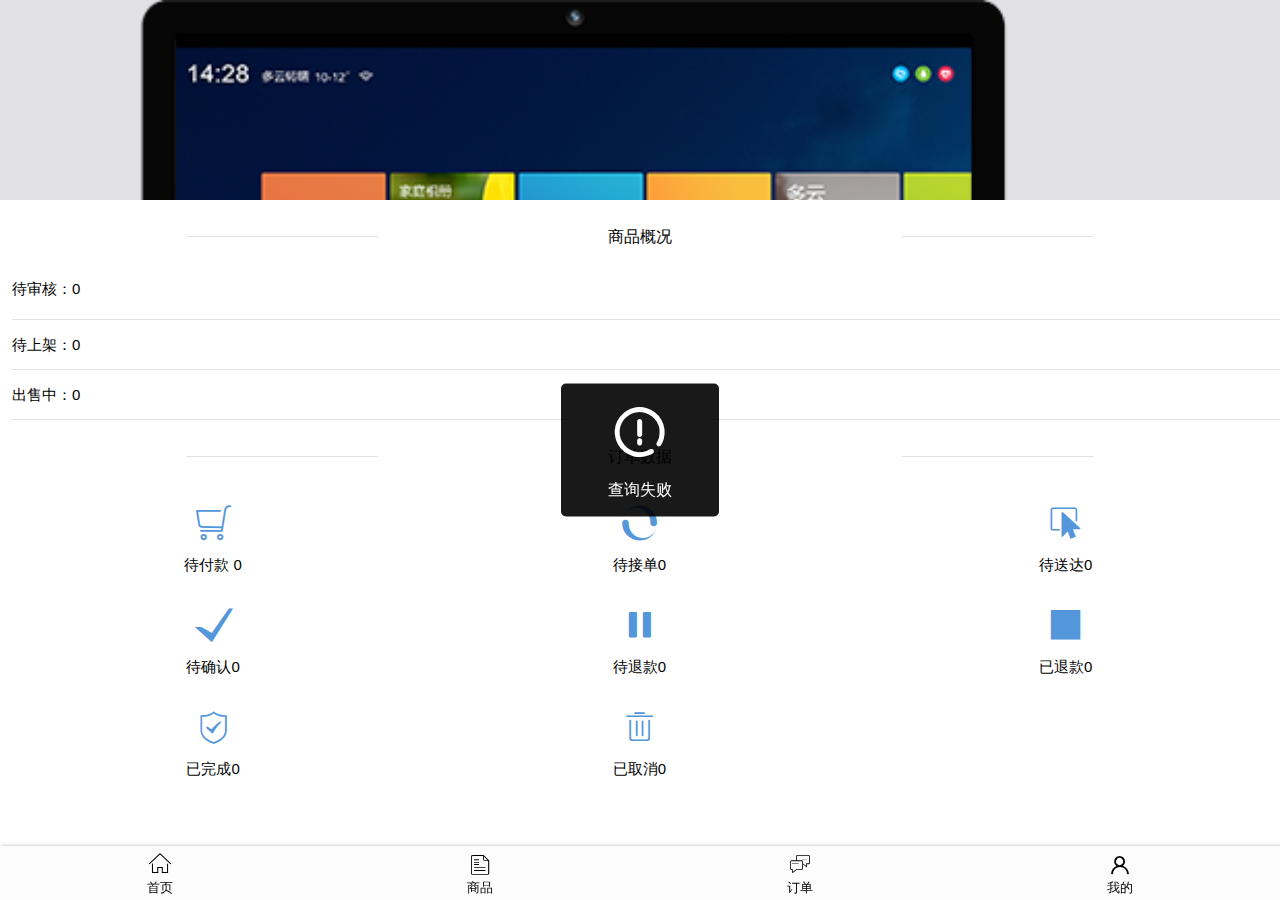
<file: index.html>
<!DOCTYPE html>
<html>
<head>
	<meta charset="utf-8">
	<meta name="viewport" content="initial-scale=1.0, maximum-scale=1.0, user-scalable=no" />
	<title>所依商城</title>
	<link rel="stylesheet" type="text/css" href="css/hui.css" />
	<link rel="icon" href="https://xiaoi-img.oss-cn-qingdao.aliyuncs.com/assets/image/logo.png" type="image/x-icon" />
	<style>
		.hui-speed-dial-icons span{
			color: #5496DA;
		}
	</style>
</head>
<body style="background:#FFFFFF;">
	<div class="hui-wrap" >
		<div class="hui-swipe" id="swipe" style="height: 200px;">
			<div class="hui-swipe-items">
	           <div class="hui-swipe-item" id="defaultImg"><img src="img/banner1.png" width="100%" /></div>
	        </div>
        </div>
	</div>
	<div class="hui-wrap">
	    <div class="hui-common-title" style="margin-top:15px;">
			<div class="hui-common-title-line"></div>
			<div class="hui-common-title-txt">商品概况</div>
			<div class="hui-common-title-line"></div>
		</div>
		<div>
	        <a style=" height:70px; ">
	    		<div class="hui-list-text" style="height:60px; line-height:60px;">
	    			<div class="hui-list-text-content">待审核：<span id="pendAudit">0</span></div>
	    		</div>
	    	</a>
	    	<a>
	    		<div class="hui-list-text">
	    			<div class="hui-list-text-content">待上架：<span id="pendIsOn">0</span></div>
	    		</div>
	    	</a>
	    	<a>
	    		<div class="hui-list-text">
	    			<div class="hui-list-text-content">出售中：<span id="onSale">0</span></div>
	    		</div>
	    	</a>
	    </div>
	    
	    <div class="hui-common-title" style="margin-top:15px;">
			<div class="hui-common-title-line"></div>
			<div class="hui-common-title-txt">订单数据</div>
			<div class="hui-common-title-line"></div>
		</div>
		<div class="hui-speed-dial">
			<ul>
				<li>
					<div class="hui-speed-dial-icons">
						<span class="hui-icons hui-icons-shopping-cart"></span>
					</div>
					<div class="hui-speed-dial-text">待付款 <span id="pendPay">0</span></div>
				</li>
				<li>
					<div class="hui-speed-dial-icons">
						<span class="hui-icons hui-icons-loading2"></span>
					</div>
					<div class="hui-speed-dial-text">待接单<span id="pendOrder">0</span></div>
				</li>
				<li>
					<div class="hui-speed-dial-icons">
						<span class="hui-icons hui-icons-picker"></span>
					</div>
					<div class="hui-speed-dial-text">待送达<span id="pendArrive">0</span></div>
				</li>
				<li>
					<div class="hui-speed-dial-icons">
						<span class="hui-icons hui-icons-success"></span>
					</div>
					<div class="hui-speed-dial-text">待确认<span id="pendConfirm">0</span></div>
				</li>
				<li>
					<div class="hui-speed-dial-icons">
						<span class="hui-icons hui-icons-pause"></span>
					</div>
					<div class="hui-speed-dial-text">待退款<span id="refund">0</span></div>
				</li>
				<li>
					<div class="hui-speed-dial-icons">
						<span class="hui-icons hui-icons-stop"></span>
					</div>
					<div class="hui-speed-dial-text">已退款<span id="refunded">0</span></div>
				</li>
				<li>
					<div class="hui-speed-dial-icons">
						<span class="hui-icons hui-icons-check"></span>
					</div>
					<div class="hui-speed-dial-text">已完成<span id="complete">0</span></div>
				</li>
				<li>
					<div class="hui-speed-dial-icons">
						<span class="hui-icons hui-icons-remove"></span>
					</div>
					<div class="hui-speed-dial-text">已取消<span id="cancel">0</span></div>
				</li>
			</ul>
	    </div>
	</div>
	<div class="hui-fooer-line"></div>
	<div id="hui-footer">
	    <a id="nav-home">
	        <div class="hui-footer-icons hui-icons-home"></div>
	        <div class="hui-footer-text">首页</div>
	    </a>
	    <a href="javascript:hui.open('./views/goods.html',{},true);" id="nav-goods">
	        <div class="hui-footer-icons hui-icons-news"></div>
	        <div class="hui-footer-text">商品</div>
	    </a>
	    <a href="javascript:hui.open('./views/order.html',{},true);" id="nav-order">
	        <div class="hui-footer-icons hui-icons-forum"></div>
	        <div class="hui-footer-text">订单</div>
	    </a>
	    <a href="javascript:hui.open('./views/my.html',{},true);" id="nav-my">
	        <div class="hui-footer-icons hui-icons-my"></div>
	        <div class="hui-footer-text">我的</div>
	    </a>
	</div>
	
	
	<script src="js/hui.js" type="text/javascript" charset="utf-8"></script>
	<script src="js/hui-swipe.js" type="text/javascript" charset="utf-8"></script>
	<script type="text/javascript" src="js/hui-accordion.js"></script>
	<script type="text/javascript">
		hui.ready(function(){
		    hui.getJSON(
			    baseUrl + '/user/home',
			    function(resp){
			    	if(resp.code=='000'){
			    		hui("#pendAudit").html(resp.pendAudit);
			    		hui("#pendIsOn").html(resp.pendIsOn);
			    		hui("#onSale").html(resp.onSale);
			    		hui("#pendPay").html(resp.pendPay);
			    		hui("#pendOrder").html(resp.pendOrder);
			    		hui("#pendArrive").html(resp.pendArrive);
			    		hui("#pendConfirm").html(resp.pendConfirm);
			    		hui("#complete").html(resp.complete);
			    		hui("#refund").html(resp.refund);
			    		hui("#refunded").html(resp.refunded);
			    		hui("#cancel").html(resp.cancel);
			    		
			    		if(resp.swipeList){
			    			var dom = hui("#defaultImg");
			    			dom.remove();
			    			
			    			for(var i = 0; i < resp.swipeList.length; i++){
					            var div = document.createElement('div')
					            div.setAttribute('class', 'hui-swipe-item');
					            div.innerHTML = '<img src="'+resp.swipeList[i].thumb+'" width="100%" />';
					            hui(div).appendTo('#swipe .hui-swipe-items');
					        }
			    			
					        var swipe = new huiSwpie('#swipe');
					        swipe.autoPlay = true;
					        swipe.run();
			    		}
			    	}
			    },
			    function(e){
			    	console.log("e")
			        hui.iconToast('查询失败', 'warn');
			    }
			);
		});
	</script>
</body>
</html>
</file>
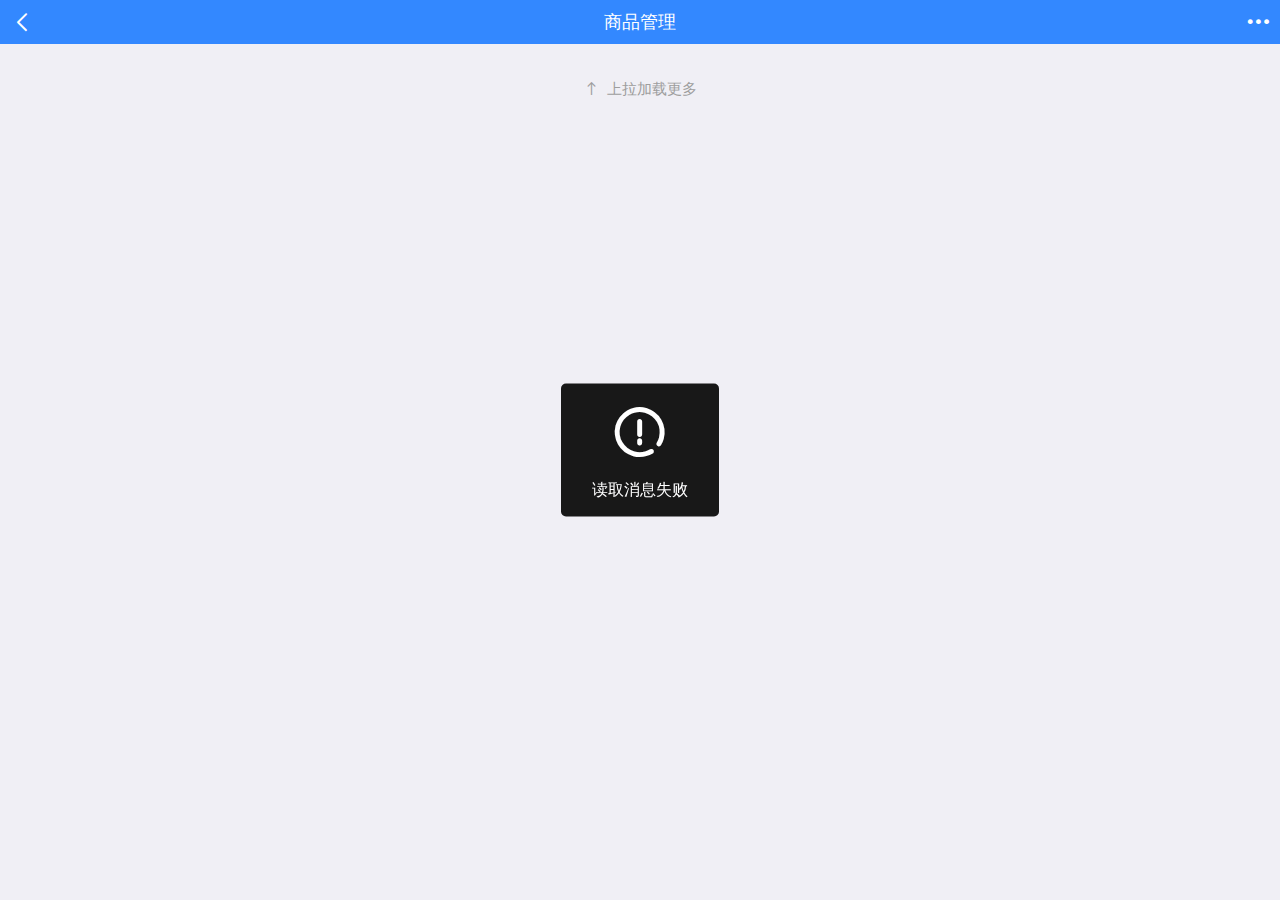
<file: views/goods.html>
<!DOCTYPE html>
<html>
<head>
    <meta charset="utf-8">
    <meta name="viewport" content="initial-scale=1.0, maximum-scale=1.0, user-scalable=no" />
    <title>商品管理</title>
    <link rel="stylesheet" type="text/css" href="../css/hui.css" />
    <style>
        .downfam{
            height: 26px;
            float: left;
            margin: 5px;
            line-height: 26px;
            padding: 0px 8px;
            border-radius: 4px;
            border: 1px solid #3388FF;
            color: #3388FF;
            font-size: 12px;
        }
        .coba{
            background-color: #3388ff;
            color: #fff;
        }
        .paddfou{
            padding: 0px 4px !important;
            border: 0px !important;
        }
    </style>
</head>
<body>
<header class="hui-header">
    <div id="hui-back"></div>
    <h1>商品管理</h1>
    <div id="hui-header-menu" onclick="hui.showSlideMenu();"></div>
</header>
<div class="hui-wrap">
    <div id="refreshContainer" class="hui-refresh">
        <div class="hui-refresh-icon"></div>
        <div class="hui-refresh-content">
            <ul id="list2" class="hui-media-list" style="padding:10px;">
            </ul>
        </div>
    </div>
</div>
<!-- 菜单 dom 结构 -->
<div class="hui-slide-menu" style="overflow:auto;">
    <ul>
        <li onclick="fourl('')">全部</li>
        <div id="list3">
        </div>
         <li style="padding-top:20px;">
            <button type="button" class="hui-button hui-button-large" onclick="hui.closeSlideMenu();">关闭</button>
        </li>
    </ul>
</div>
<script type="text/javascript" src="../js/hui.js" charset="UTF-8"></script>
<script src="../js/hui-refresh-load-more.js" type="text/javascript" charset="utf-8"></script>
<script type="text/javascript">
	var pageNumber = 1;
	var catId = '';
	var more = false;
	
    listArray();
    function listArray(){
        hui.getJSON(
            baseUrl + '/goods/category',
            function (msg){
                if(msg.code=='000'){
                    var list = msg.result;
                    var html = "";
                    for (var i = 0; i < list.length; i++) {
                        var record = list[i];
                        html +='<li onclick="fourl('+record.id+')">'+record.title +'</li>';
                    }
                    hui('#list3').html(html);
                }
            }
        )
    }
    function fourl(categoryId) {
    	catId = categoryId;
    	pageNumber = 1;
		loadGoodsList();
		hui.closeSlideMenu();
    }
    
    function loadGoodsList(){
    	hui.getJSON(
	        baseUrl + '/goods/index?pageNumber='+pageNumber+'&catId='+catId,
	        function (msg){
	            if(msg.code=='000'){
	            	more = msg.more;
	                if(!msg.more){
	                   hui.endLoadMore(true,'');
	                }
	                var list = msg.result;
	                var html = "";
	                for (var i = 0; i < list.length; i++) {
	                    var record = list[i];
	                    html += '<li><div onclick="toDetails('+record.goods_id+')" class="hui-media-list-img"><img src="' + record.goods_thumb + '"/></div>';
	                    html += '<div onclick="toDetails('+record.goods_id+')" class="hui-media-content"><h1 class="hui-slue">' + record.goods_title + '</h1>';
	                    html += '<p>¥ ' + record.priceStr + '</p></div>';
	                    if (record.is_on == 0 && record.goods_status == 1) {
	                        html += '<div class="hui-tags" style="padding:12px 8px;"><div onclick="goodsOn(' + record.goods_id + ')">上架</div></div>';
	                    }
	                    if (record.goods_status == 0) {
	                        html += '<div class="hui-media-button"><span class="downfam paddfou">未审核</span>';
	                    }
	                    if (record.is_on == 1) {
	                        html += '<div class="hui-tags" style="padding:12px 8px;"><div onclick="goodsOff(' + record.goods_id + ')">下架</div></div>';
	                    }
	                    html += "</div></li>";
	                }
	                hui('#list2').html(html);
                	hui.endRefresh();
                    pageNumber = 2;
	                
	            }
	        },
	        function (e) {
                hui.iconToast('读取消息失败', 'warn');
            }
	    )
    }
    
    
    function goodsOn(a) {
        hui.confirm('该商品确定要上架吗？', ['取消','确定'], function(){
            hui.postJSON(
                baseUrl + '/goods/on',
                {goodsId:a},
                function (msg) {
                    hui.toast(msg.msg);
                    redady();
                }
            )
        },function(){
            console.log('取消后执行...');
        });
    }
    
    function goodsOff(a) {
        hui.confirm('该商品确定要下架吗？', ['取消','确定'], function(){
            hui.postJSON(
                baseUrl + '/goods/off',
                {goodsId:a},
                function (msg) {
                    hui.toast(msg.msg);
                    redady();
                }
            )
        },function(){
            console.log('取消后执行...');
        });
    }
    
    function redady() {
    	loadGoodsList();
    }
    
    // 下拉刷新
    hui.refresh('#refreshContainer',redady);
    hui.loadMore(getMore);
    
    function getMore(){
    	if(!more){
            hui.endLoadMore(true,'');
            return ;
        }
    	
        hui.getJSON(
        	baseUrl + '/goods/index?pageNumber='+pageNumber+'&catId='+catId,
            function (msg) {
        		more = msg.more;
                if(!msg.more){
                    hui.endLoadMore(true,'我是有底线的');
                    return true;
                }
                
                if (msg.code == '000') {
                    var list = msg.result;
                    for (var i = 0; i < list.length; i++) {
                        var record = list[i];
                        var li = document.createElement('li');
                        li.innerHTML += '<div onclick="toDetails('+record.goods_id+')" class="hui-media-list-img"><img src="' + record.goods_thumb + '"/></div>';
                        li.innerHTML += '<div onclick="toDetails('+record.goods_id+')" class="hui-media-content"><h1 class="hui-slue">' + record.goods_title + '</h1><p>¥ ' + record.priceStr + '</p></div>';
                        if (record.is_on == 0 && record.goods_status == 1) {
                            li.innerHTML += '<div class="hui-tags" style="padding:12px 8px;"><div onclick="goodsOn(' + record.goods_id + ')">上架</div></div>';
                        }
                        if (record.goods_status == 0) {
                            li.innerHTML += '<div class="hui-media-button"><span class="downfam paddfou">未审核</span>';
                        }
                        if (record.is_on == 1) {

                            li.innerHTML += '<div class="hui-tags" style="padding:12px 8px;"><div onclick="goodsOff(' + record.goods_id + ')">下架</div></div>';
                        }
                        li.innerHTML += "</div>";
                        hui(li).appendTo('#list2');
                    }
                    hui.endLoadMore();
                    pageNumber++;
                }
            },
            function (e) {
                hui.iconToast('读取消息失败', 'warn');
            }
        );
    }
    /* slide menu */
    hui.slideMenu();
    function toDetails(id) {
        hui.open('goodsDetails.html?goodsId='+id,{},true);
    }
</script>
</body>
</html>
</file>
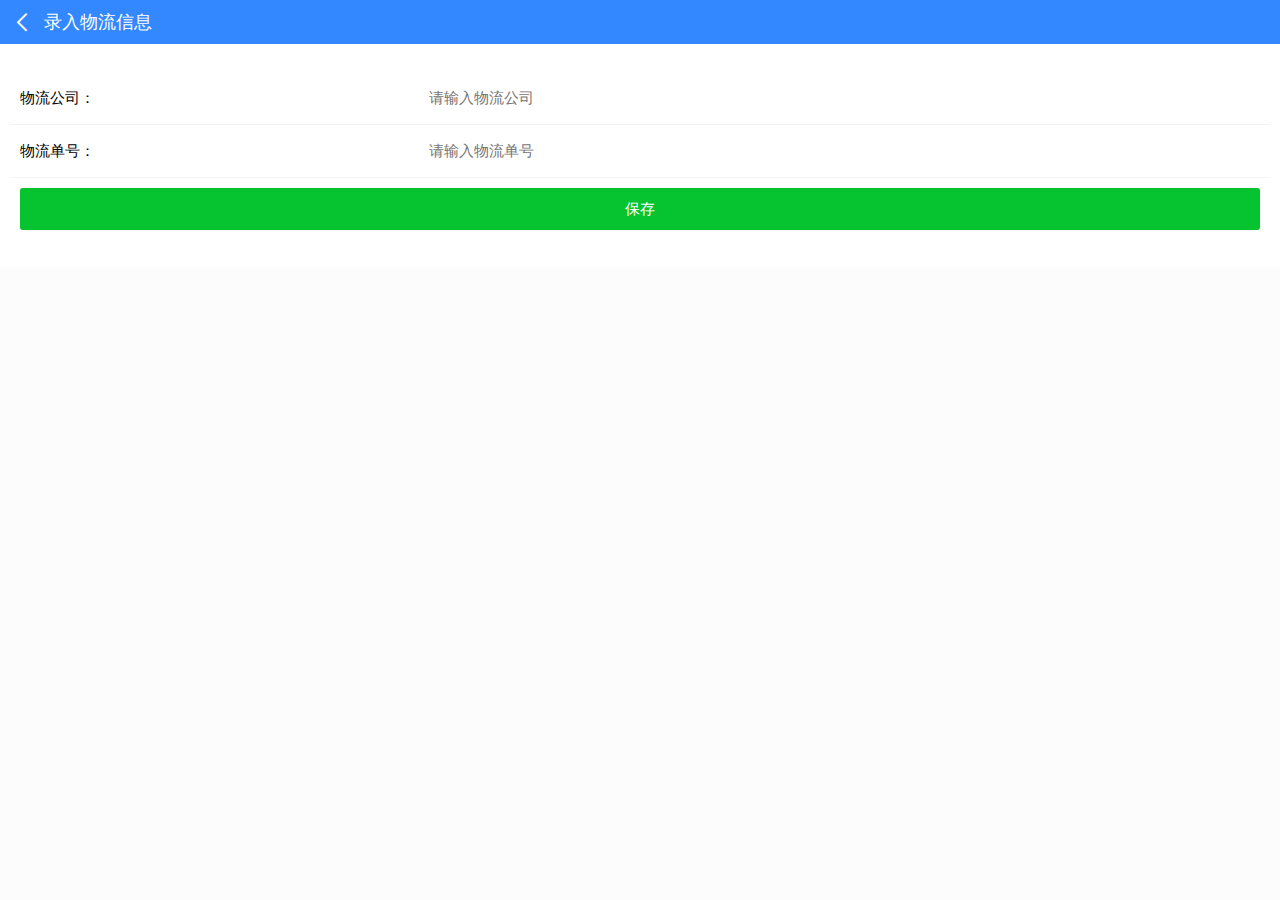
<file: views/logistics.html>
<!DOCTYPE html>
<html>
<head>
    <meta charset="utf-8">
    <meta name="viewport" content="initial-scale=1.0, maximum-scale=1.0, user-scalable=no" />
    <title>录入物流信息</title>
    <link rel="stylesheet" type="text/css" href="../css/hui.css" />
</head>
<body style="background:#FCFCFC;">
<header class="hui-header">
    <div id="hui-back"></div>
    <h1 style="width:auto;padding-left: 0px;">录入物流信息</h1>
</header>
<div class="hui-wrap">
    <form style="padding:28px 10px;" class="hui-form" id="orderForm">
        <div class="hui-form-items">
            <div class="hui-form-items-titleq">	物流公司：</div>
            <input id="expcompany" type="text" class="hui-input" name="exp_company" id="company" placeholder="请输入物流公司" checkType="string" checkData="1,32" checkMsg="请输入物流公司"/>
        </div>
        <div class="hui-form-items">
            <div class="hui-form-items-titleq">物流单号：</div>
            <input id="expnum" type="number" class="hui-input" name="exp_num" id="exp_num" placeholder="请输入物流单号" checkType="string" checkData="1,128" checkMsg="请输入物流单号"/>
        </div>

        <div style="padding:10px; padding-top:10px;">
            <button type="button" class="hui-button hui-button-large hui-success" id="submitBtn">保存</button>
        </div>
    </form>
</div>
<script type="text/javascript" src="../js/hui.js"></script>
<script type="text/javascript" src="../js/hui-form.js"></script>
<script type="text/javascript">
    var orderId = "";

    hui.ready(function(){
        orderId = getQueryString("orderId");
        hui('#expcompany').val(decodeURI(getQueryString("expcompany")));
        hui('#expnum').val(getQueryString("expnum"));
    });
    hui('#submitBtn').click(function(){
        var res = huiFormCheck('#orderForm');
        //提交
        if(res){
            var data = hui.getFormData('#orderForm');
            data['order_id'] = orderId;

            hui.postJSON(
                baseUrl + '/order/saveExpress',
                data,
                function(resp){
                    if(resp.code=='000'){
                        hui.upToast(resp.msg);
                        hui.back();
                    }else{
                        hui.iconToast(resp.msg, 'warn');
                    }
                },
                function(e){
                    hui.iconToast('保存失败', 'warn');
                }
            );
        }
    });
</script>
</body>
</html>
</file>
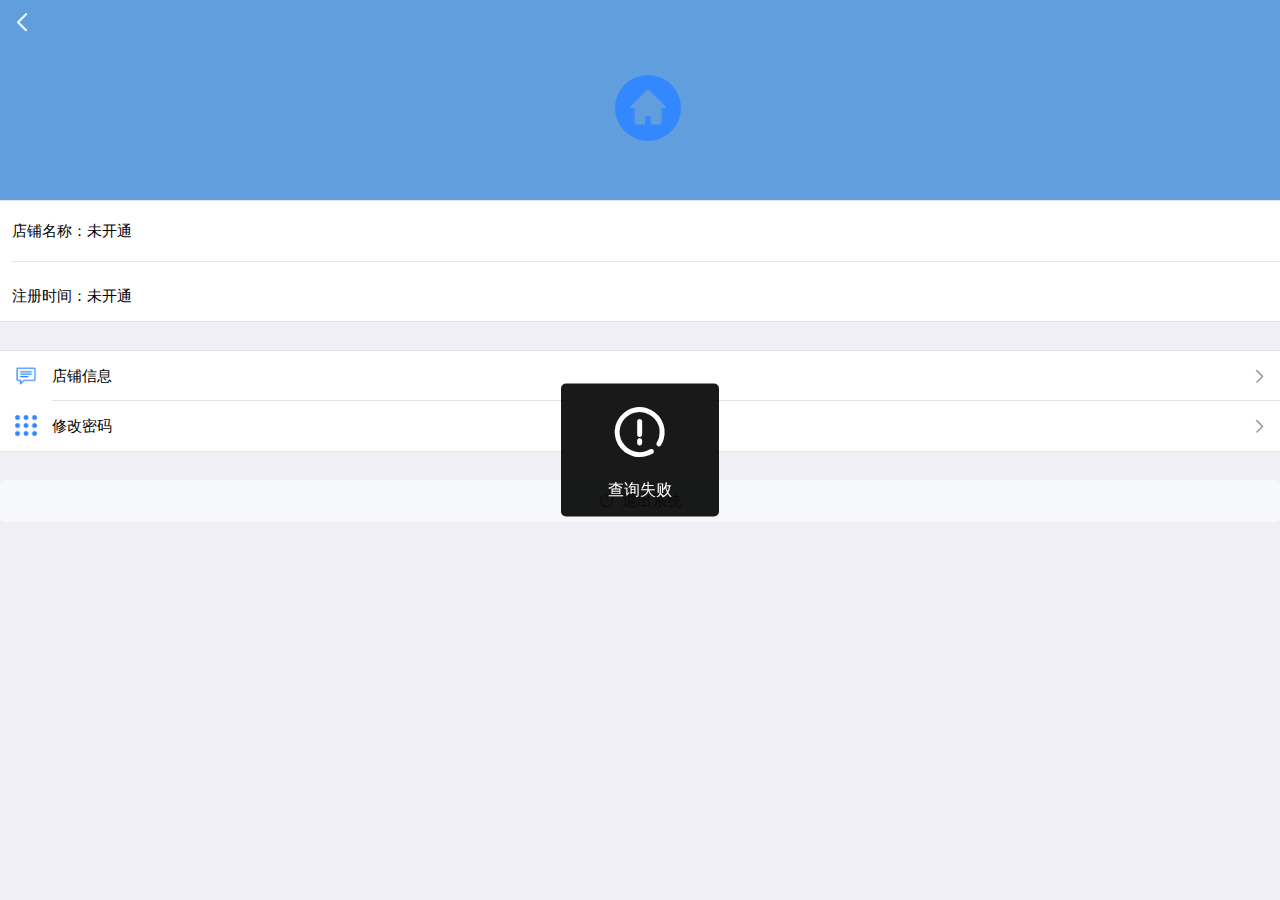
<file: views/my.html>
<!DOCTYPE html>
<html>
<head>
	<meta charset="utf-8">
	<meta name="viewport" content="initial-scale=1.0, maximum-scale=1.0, user-scalable=no" />
	<title>用户中心</title>
	<link rel="stylesheet" type="text/css" href="../css/hui.css" />
	<style>
		.my-banner{
			background-color: #619EDD;
			height: 200px;
			position: relative;
			text-align:center;
			width: 100%;
		}
		
		.my-banner img {
	        width: 66px;
	        border-radius:50%;
	        margin:0px;
	        position: absolute;
	        top: 50%;
	        left: 50%;
	        margin-top: -25px; /* 高度的一半 */
	        margin-left: -25px; /* 宽度的一半 */
	        display: block;
	    }
		
	</style>
</head>
<body>
	<div class="hui-wrap my-banner" >
		<div id="hui-back"></div>
		<img src="../img/home.png" id="shopImg"/>
	</div>
	<div class="hui-wrap">
	    <div class="hui-list" style="background:#FFFFFF;">
	        <a style=" height:70px; ">
	    		<div class="hui-list-text" style="height:60px; line-height:60px;">
	    			<div class="hui-list-text-content">店铺名称：<span id="spName">未开通</span></div>
	    		</div>
	    	</a>
	    	<a>
	    		<div class="hui-list-text">
	    			<div class="hui-list-text-content">注册时间：<span id="regDate">未开通</span></div>
	    		</div>
	    	</a>
	    </div>
	    <div class="hui-list" style="background:#FFFFFF; margin-top:28px;">
	        <ul>
	            <li>
	            	<a href="javascript:hui.open('./shopInfo.html',{},true);">
	            		<div class="hui-list-icons">
			    			<img src="../img/index/msg.png" />
			    		</div>
			    		<div class="hui-list-text">
			    			店铺信息
			    			<div class="hui-list-info">
			    				<span class="hui-icons hui-icons-right"></span>
			    			</div>
			    		</div>
	            	</a>
	           	</li>
	            <li>
	            	<a href="javascript:void(0);" id="checkPwd">
	            		<div class="hui-list-icons">
			    			<img src="../img/index/btn.png" />
			    		</div>
			    		<div class="hui-list-text">
			    			修改密码
			    			<div class="hui-list-info">
			    				<span class="hui-icons hui-icons-right"></span>
			    			</div>
			    		</div>
	            	</a>
	           	</li>
	        </ul>
	    </div>
	    <div style="background:#FFFFFF; margin-top:28px;">
	        <button type="button" class="hui-button hui-button-large" onclick="logout();">
	        	<span class="hui-icons hui-icons-logoff"></span>退出系统
	       	</button>
	    </div>
	</div>
	
	<script type="text/javascript" src="../js/hui.js" charset="UTF-8"></script>
	<script type="text/javascript">
		hui.ready(function(){
		    hui.getJSON(
			    baseUrl + '/user/my',
			    function(resp){
			    	if(resp.code=='000'){
			    		if(resp.img){
			    			hui('#shopImg').attr("src", resp.img);
			    		}
			    		if(resp.name){
			    			hui('#spName').html(resp.name);
			    		}
		    			if(resp.regDate){
		    				hui('#regDate').html(resp.regDate);
		    			}
			    	}
			    },
			    function(e){
			        hui.iconToast('查询失败', 'warn');
			    }
			);
		});

		hui('#checkPwd').click(function(){
		    hui.prompt('<p style="font-weight:bold;">密码修改</p><span style="font-size:10px;">为了保障您的账户安全，请输入原密码</span>', ['取消','确定'], 
		    	function(password){
		        	hui.postJSON(
					    baseUrl + '/user/checkOldPwd',
					    {password:password},
					    function(resp){
					    	if(resp.code=='000'){
					    		hui.dialogClose();
				    			hui.open('./password.html',{},true);
					    	}else{
					    		hui.iconToast(resp.msg, 'warn');
					    		return false;
					    	}
					    },
					    function(e){
					        hui.iconToast('查询失败', 'warn');
					    }
					);
		    	}, '', '',
		    	function(){
		    		//console.log('您点击了取消')
		    	}
		    );
		});
		
		function logout(){
			hui.confirm('您确认退出登录吗？', ['取消','确定'], 
				function(){
		        	hui.postJSON(
					    baseUrl + '/user/logout',
					    function(msg){
					    	toLogin();
					    },
					    function(e){
					        toLogin();
					    }
					);
		    	},
		    	function(){
		        	//console.log('取消后执行...');
		    	}
		    );
		}
		
		function toLogin(){
			localStorage.clear();
	    	hui.open('../login.html',{},true)
		}
	</script>
</body>
</html>
</file>
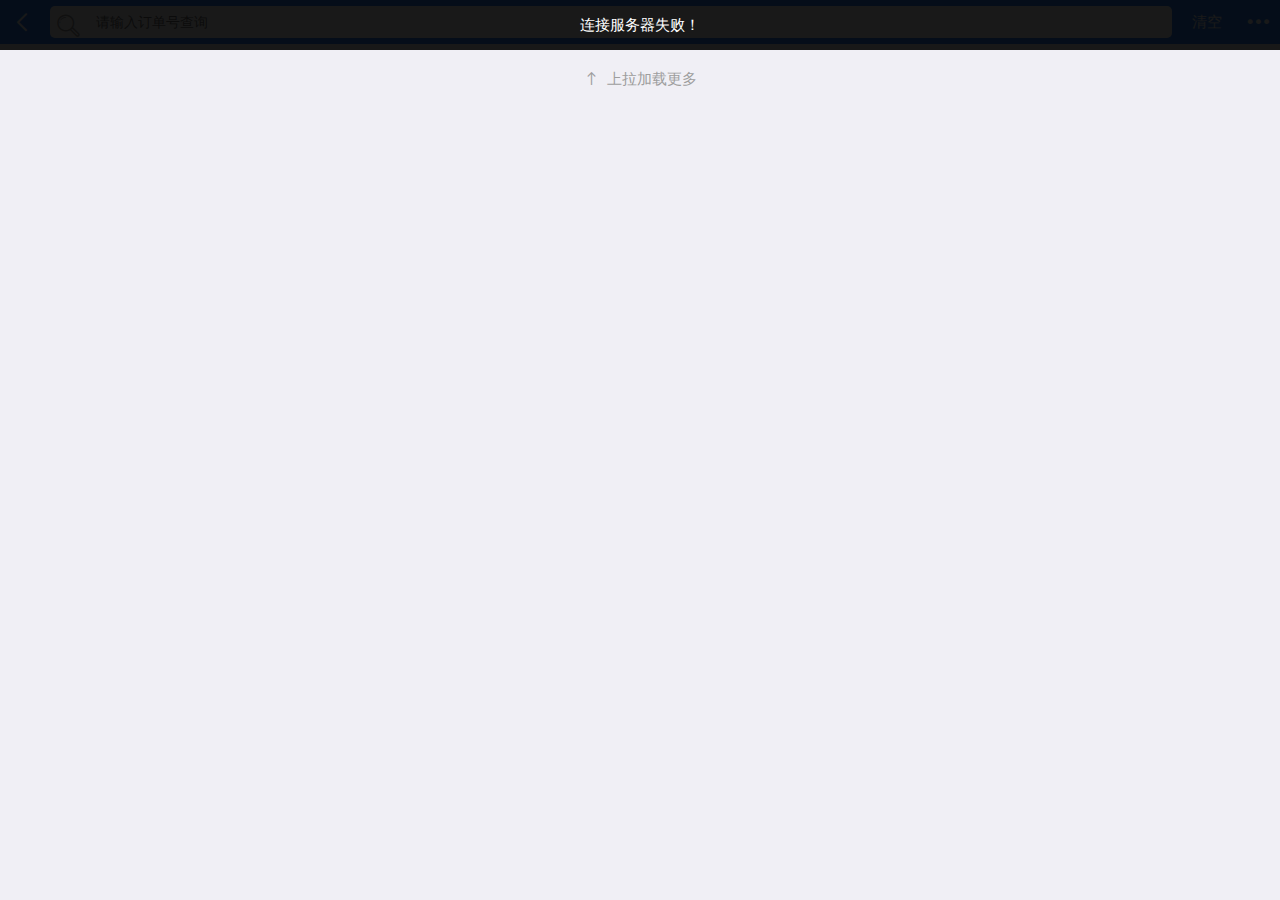
<file: views/order.html>
<!DOCTYPE html>
<html>
<head>
    <meta charset="utf-8">
    <meta name="viewport" content="initial-scale=1.0, maximum-scale=1.0, user-scalable=no"/>
    <title>订单管理</title>
    <link rel="stylesheet" type="text/css" href="../css/hui.css" />
    <style>
    	.greenTags > div{border-color:#31A990; color:#31A990;}
    </style>
</head>
<body>
<header class="hui-header">
    <div id="hui-back"></div>
    <div id="hui-header-sreach">
        <div id="hui-header-sreach-icon"></div>
        <form><input type="search" id="searchKey" onkeydown="if(event.keyCode==13)return false;" placeholder="请输入订单号查询" /></form>
    </div>
    <div class="hui-header-sreach-txt" onclick="clearSearch();">清空</div>
    <div id="hui-header-menu" onclick="hui.showSlideMenu();"></div>
</header>
<div class="hui-wrap">
    <div id="refreshContainer" class="hui-refresh">
        <div class="hui-refresh-icon"></div>
        <div class="hui-refresh-content">
            <div id="list" class="hui-center-title hui-media-list">
            </div>
        </div>
    </div>
</div>
<!-- 菜单 dom 结构 -->
<div class="hui-slide-menu">
    <ul>
        <li onclick="queryOrder('');">全部</li>
        <li onclick="queryOrder(0);">待付款</li>
        <li onclick="queryOrder(1);">待发货</li>
        <li onclick="queryOrder(2);">已发货</li>
        <li onclick="queryOrder(3);">已送达</li>
        <li onclick="queryOrder(4);">已完成</li>
        <li onclick="queryOrder(5);">退款中</li>
        <li onclick="queryOrder(6);">已退款</li>
        <li style="padding-top:30px;">
            <button type="button" class="hui-button hui-button-large" onclick="hui.closeSlideMenu();">关闭</button>
        </li>
    </ul>
</div>
<script type="text/javascript" src="../js/hui.js" charset="UTF-8"></script>
<script src="../js/hui-refresh-load-more.js" type="text/javascript" charset="utf-8"></script>
<script type="text/javascript">
	var pageNumber = 1;
	var orderId = "";
	var orderStatus = "";
	var more = false;
	
    function take(orderId) {
        hui.confirm('确认接单吗？', ['取消','确定'], function(){
            hui.postJSON(
                baseUrl + '/order/take',
                {orderId:orderId},
                function (msg) {
                    hui.toast(msg.msg);
                    loadOrderList();
                }
            )
        },function(){
            console.log('取消后执行...');
        });
    }
    
    function confirm(b) {
        hui.confirm('确认已送达吗？', ['取消','确定'], function(){
            hui.postJSON(
                baseUrl + '/order/confirm',
                {orderId:b},
                function (msg) {
                    hui.toast(msg.msg);
                    loadOrderList();
                }
            )
        },function(){
            console.log('取消后执行...');
        });
    }
    
    function refund(b) {
        hui.confirm('确定退款吗？退款后不可撤销', ['取消','确定'], function(){
            hui.postJSON(
                baseUrl + '/order/refund',
                {orderId:b},
                function (msg) {
                    hui.toast(msg.msg);
                    loadOrderList();
                }
            )
        },function(){
           // console.log('取消后执行...');
        });
    }
    
    function loadOrderList(){
    	pageNumber = 1;
    	hui.getJSON(
            baseUrl + '/order/index?pageNumber='+pageNumber+"&orderId="+orderId+"&status="+orderStatus,
            function (msg) {
            	if(msg.code=='000'){
            		more = msg.more;
            		if(!more){
            			hui.endLoadMore(true,'');
            		}
            		
	                var list = msg.result;
	                var html = "";
	                for (var i = 0; i < list.length; i++) {
	                    var record = list[i];
	                    html +='<div class="hui-list" style="margin-top:6px;"><a onclick="toOrder(\''+record.order_id+'\')" style="height:auto; height:80px; padding-bottom:8px;">';
	                    html +='<div class="hui-list-icons" style="width:110px; height:80px;"><img src="'+record.thumb+'" /></div>';
	                    html +='<div class="hui-list-text" style="height:79px; line-height:79px;"><div>'+record.order_title + '</div>';
	                    html +='<div class="hui-list-info"><span class="hui-icons hui-icons-right"></span></div>';
	                    html +='</div></a>';
	                    html +='<div class="hui-list-text"> 实付款：¥ '+record.pricestr;
	                    switch (record.order_status){
	                    	case 0:
	                    		html +=' | 待支付';
	                    		break;
	                    	case 1:
	                    		html +=' | 待发货';
	                    		html +='<div class="hui-tags" style="padding:5px 15px;"><div onclick="take(\''+record.order_id+'\')">接单</div></div>';
	                    		break;
	                    	case 2:
	                    		html +=' | 已发货';
	                    		html +='<div class="hui-tags" style="padding:5px 15px;"><div onclick="confirm(\''+ record.order_id+'\')">确认送达</div></div>';
	                    		break;
	                    	case 3:
	                    		html +=' | 已送达';
	                    		break;
	                    	case 4:
	                    		html +=' | 已完成';
	                    		break;
	                    	case 5:
	                    		html +=' | 退款中';
	                    		html +='<div class="hui-tags greenTags" style="padding:5px 15px;"><div onclick="refund(\''+record.order_id+'\')">退款</div></div>';
	                    		break;
	                    	case 6:
	                    		html +=' | 已退款';
	                    		break;
	                    	case 7:
	                    		html +=' | 已取消';
	                    		break;
	                    	default:
	                    		break;
	                    }
	                    
	                    html +='</div></div>';
	                }
	                hui('#list').html(html);
	                if(more){
	                	pageNumber = 2;
	    	            hui.endRefresh();
	    	            hui.resetLoadMore();
	                }
               }
            },
            function (e) {
                hui.closeLoading();
	            hui.upToast('连接服务器失败！');
	            hui.endRefresh();
            }
        );
    }

    /* slide menu */
    hui.slideMenu();
    // 下拉刷新
    hui.refresh('#refreshContainer',loadOrderList);
	hui.loadMore(getMore);
	
	function getMore(){		
	    hui.getJSON(
            baseUrl + '/order/index?pageNumber='+pageNumber+"&orderId="+orderId+"&status="+orderStatus,
            function (msg) {
            	more = msg.more;
            	if(!msg.more){
                    hui.endLoadMore(true,'我是有底线的');
                    return true;
                }
            	
            	if(msg.code=='000'){
	                var list = msg.result;
	                var html = "";
	                for (var i = 0; i < list.length; i++) {
	                    var record = list[i];
	                    html +='<div class="hui-list" style="margin-top:6px;"><a onclick="toOrder(\''+record.order_id+'\')" style="height:auto; height:80px; padding-bottom:8px;">';
	                    html +='<div class="hui-list-icons" style="width:110px; height:80px;"><img src="'+record.thumb+'" /></div>';
	                    html +='<div class="hui-list-text" style="height:79px; line-height:79px;"><div>'+record.order_title + '</div>';
	                    html +='<div class="hui-list-info"><span class="hui-icons hui-icons-right"></span></div>';
	                    html +='</div></a>';
	                    html+='<div class="hui-list-text"> 实付款：¥ '+record.pricestr;
	                    switch (record.order_status){
	                    	case 0:
	                    		html+=' | 待支付';
	                    		break;
	                    	case 1:
	                    		html+=' | 待发货';
	                    		html+='<div class="hui-tags" style="padding:5px 15px;"><div onclick="take(\''+record.order_id+'\')">接单</div></div>';
	                    		break;
	                    	case 2:
	                    		html+=' | 已发货';
	                    		html+='<div class="hui-tags" style="padding:5px 15px;"><div onclick="confirm(\''+ record.order_id+'\')">确认送达</div></div>';
	                    		break;
	                    	case 3:
	                    		html+=' | 已送达';
	                    		break;
	                    	case 4:
	                    		html+=' | 已完成';
	                    		break;
	                    	case 5:
	                    		html+=' | 退款中';
	                    		html+='<div class="hui-tags greenTags" style="padding:5px 15px;"><div onclick="refund(\''+record.order_id+'\')">退款</div></div>';
	                    		break;
	                    	case 6:
	                    		html+=' | 已退款';
	                    		break;
	                    	case 7:
	                    		html+=' | 已取消';
	                    		break;
	                    	default:
	                    		break;
	                    }
	                    
	                    html+='</div></div>';
	                }
	                var tmp =  hui("#list").html() + html;
	                hui('#list').html(tmp);
	                pageNumber++;
                }
            	
            	hui.endLoadMore();
            },
            function (e) {
                hui.iconToast('读取消息失败', 'warn');
            }
        );
	}
	
	
    function toOrder(a) {
        hui.open('orderDetails.html?orderId='+a,{},true);
    }
    
    //搜索监听
    document.getElementById('searchKey').addEventListener('keyup', function(e){
    	if(e.keyCode == 13){
    		searchNow();
    	}
    });
    
    function searchNow(){
	    document.activeElement.blur();
	    var kwd = hui('#searchKey').val();
	    kwd = kwd.trim();
	    if(kwd.length < 1){
	        hui.toast('请输入订单号查询');
	        return;
	    }
	    
	    pageNumber = 1;
	    orderId = kwd;
	    loadOrderList();
	}
    
    //清空
	function clearSearch(){
	    hui('#searchKey').val('');
	    pageNumber = 1;
	    orderId = "";
	    loadOrderList();
	}
	
	//订单不同状态
	function queryOrder(status){
		pageNumber = 1;
		orderStatus = status;
		loadOrderList();
		hui.closeSlideMenu();
	}
</script>
</body>
</html>
</file>
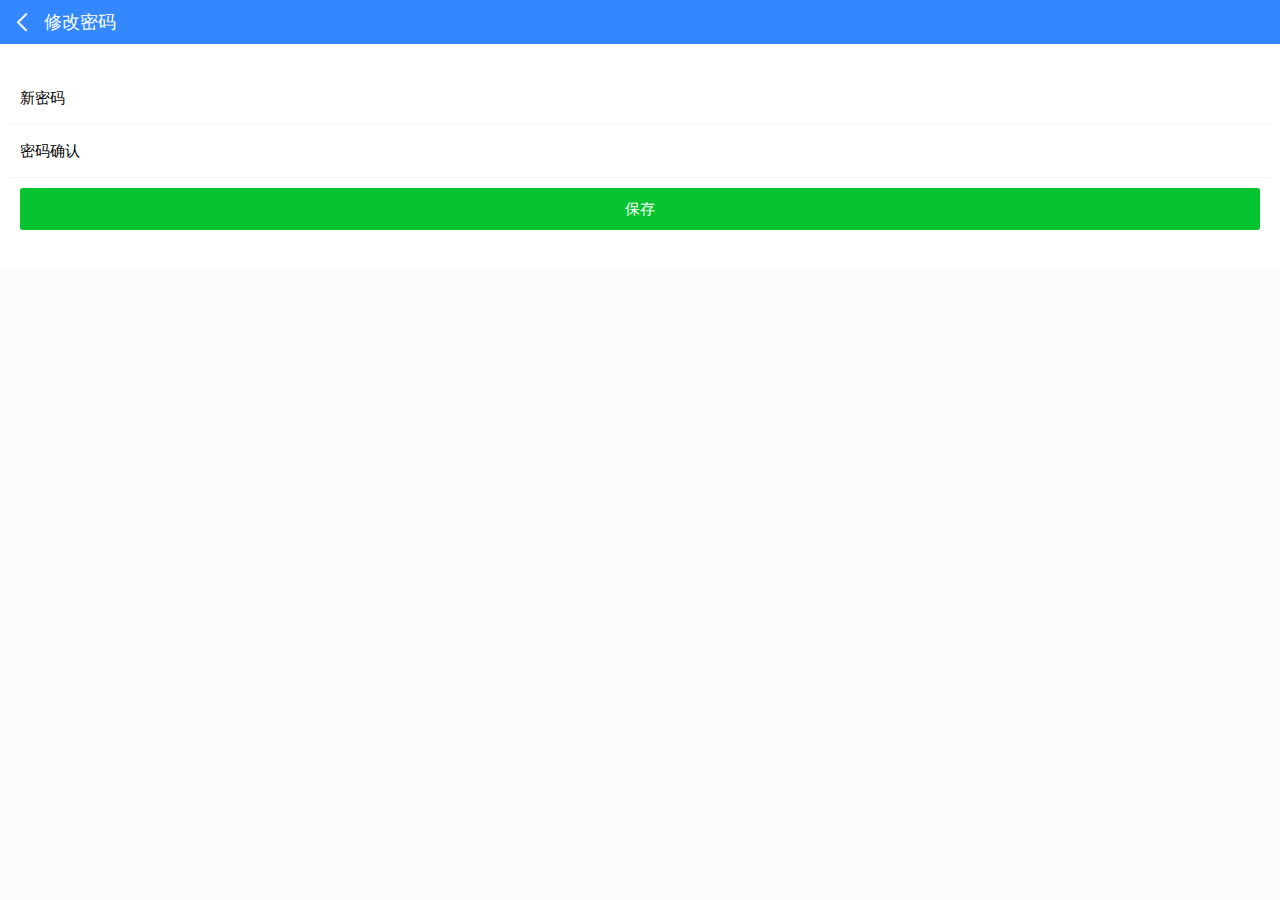
<file: views/password.html>
<!DOCTYPE html>
<html>
<head>
	<meta charset="utf-8">
	<meta name="viewport" content="initial-scale=1.0, maximum-scale=1.0, user-scalable=no" />
	<title>修改密码</title>
	<link rel="stylesheet" type="text/css" href="../css/hui.css" />
</head>
<body style="background:#FCFCFC;">
	<header class="hui-header">
	    <div id="hui-back"></div>
	    <h1 style="width:auto;padding-left: 0px;">修改密码</h1>
	</header>
	<div class="hui-wrap">
	    <form style="padding:28px 10px;" class="hui-form" id="pwdForm">
	        <div class="hui-form-items">
	        	<div class="hui-form-items-title">新密码</div>
	            <input type="password" class="hui-input hui-input-clear" name="password" checkType="string" checkData="6,32" checkMsg="请输入6-32位密码"/>
	        </div>
	        <div class="hui-form-items">
	        	<div class="hui-form-items-title">密码确认</div>
	            <input type="password" class="hui-input" name="password2" checkType="string" checkData="6,32" checkMsg="请输入6-32位密码"/>
	        </div>
	        
	        <div style="padding:10px; padding-top:10px;">
		        <button type="button" class="hui-button hui-button-large hui-success" id="submitBtn">保存</button>
		    </div>
	    </form>
	</div>
	<script type="text/javascript" src="../js/hui.js"></script>
	<script type="text/javascript" src="../js/hui-form.js"></script>
	<script type="text/javascript">
		hui('#submitBtn').click(function(){
		    var res = huiFormCheck('#pwdForm');
		    //提交
		    if(res){
		    	var data = hui.getFormData('#pwdForm');
		    	if(data.password!=data.password2){
		    		hui.iconToast("两次密码输入不一致" ,'warn');
		    		return false;
		    	}
		    	
		    	hui.postJSON(
				    baseUrl + '/user/updatePwd',
				    data,
				    function(resp){
				    	if(resp.code=='000'){
				    		hui.upToast(resp.msg);
				    		hui.back();
				    	}else{
				    		hui.iconToast(resp.msg, 'warn');
				    	}
				    },
				    function(e){
				        hui.iconToast('保存失败', 'warn');
				    }
				);
		    }
		});
	</script>
</body>
</html>
</file>
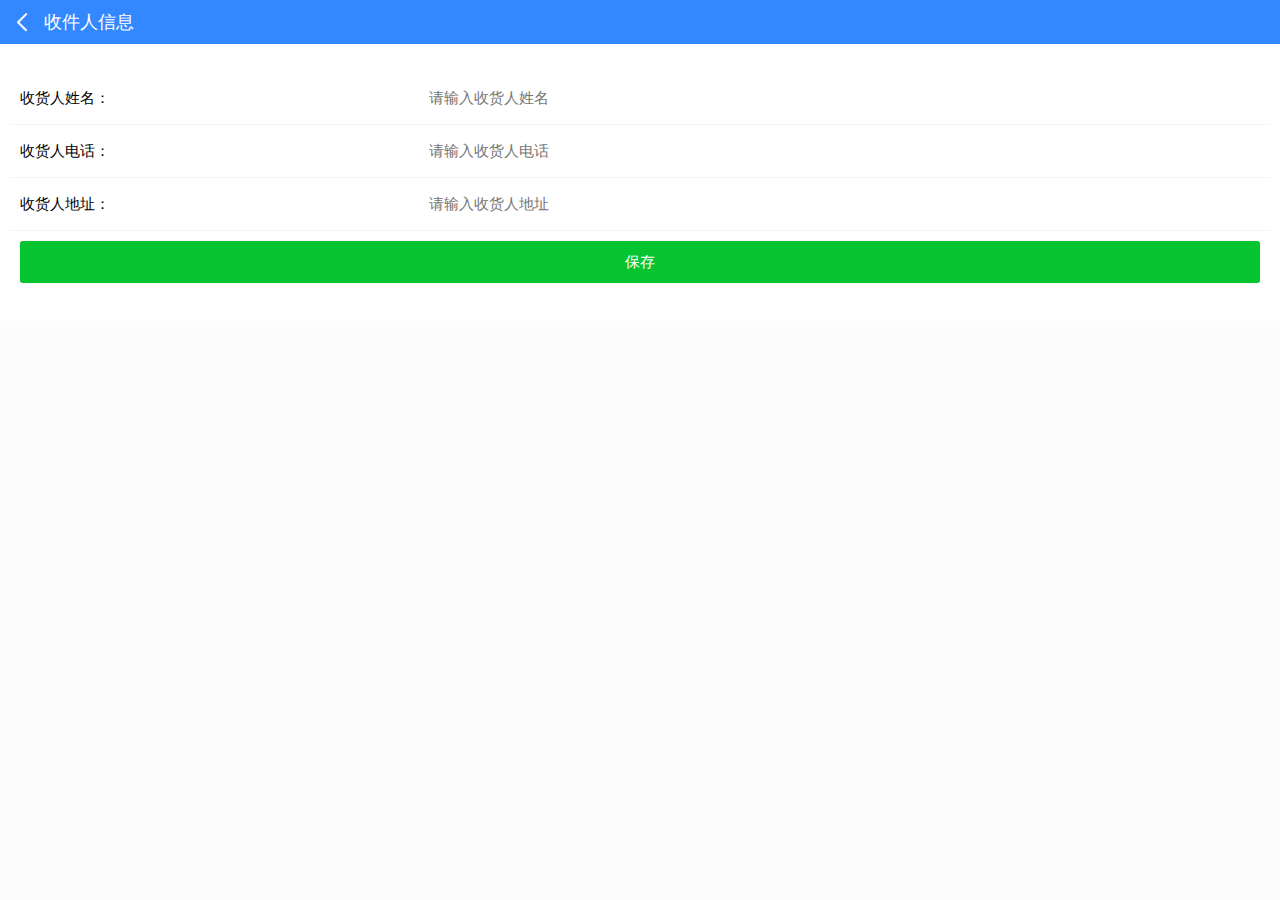
<file: views/Recipient.html>
<!DOCTYPE html>
<html>
<head>
    <meta charset="utf-8">
    <meta name="viewport" content="initial-scale=1.0, maximum-scale=1.0, user-scalable=no" />
    <title>收件人信息</title>
    <link rel="stylesheet" type="text/css" href="../css/hui.css" />
</head>
<body style="background:#FCFCFC;">
<header class="hui-header">
    <div id="hui-back"></div>
    <h1 style="width:auto;padding-left: 0px;">收件人信息</h1>
</header>
<div class="hui-wrap">
    <form style="padding:28px 10px;" class="hui-form" id="orderForm">
        <div class="hui-form-items">
            <div class="hui-form-items-titleq">收货人姓名：</div>
            <input type="text" class="hui-input" name="rp_name" id="name" placeholder="请输入收货人姓名" checkType="string" checkData="1,32" checkMsg="请输入收货人姓名1-32个汉字"/>
        </div>
        <div class="hui-form-items">
            <div class="hui-form-items-titleq">收货人电话：</div>
            <input type="number" class="hui-input" name="rp_mobile" id="phone" placeholder="请输入收货人电话" checkType="phone" checkMsg="手机号码格式错误"/>
        </div>
        <div class="hui-form-items">
            <div class="hui-form-items-titleq">收货人地址：</div>
            <input type="text" class="hui-input" name="rp_addr" id="addr" checkType="string"  placeholder="请输入收货人地址" checkData="1,128" checkMsg="请输入收货人地址"/>
        </div>

        <div style="padding:10px; padding-top:10px;">
            <button type="button" class="hui-button hui-button-large hui-success" id="submitBtn">保存</button>
        </div>
    </form>
</div>
<script type="text/javascript" src="../js/hui.js"></script>
<script type="text/javascript" src="../js/hui-form.js"></script>
<script type="text/javascript">
	var orderId = "";
	
	hui.ready(function(){
		orderId = getQueryString("orderId");
		hui('#name').val(decodeURI(getQueryString("rpName")));
		hui('#phone').val(decodeURI(getQueryString("rpPhone")));
		hui('#addr').val(decodeURI(getQueryString("rpAddr")));
	});

    hui('#submitBtn').click(function(){
        var res = huiFormCheck('#orderForm');
        //提交
        if(res){
            var data = hui.getFormData('#orderForm');
            data['order_id'] = orderId;
         
            hui.postJSON(
                baseUrl + '/order/updateRecip',
                data,
                function(resp){
                    if(resp.code=='000'){
                        hui.upToast(resp.msg);
                        hui.back();
                    }else{
                        hui.iconToast(resp.msg, 'warn');
                    }
                },
                function(e){
                    hui.iconToast('保存失败', 'warn');
                }
            );
        }
    });
</script>
</body>
</html>
</file>
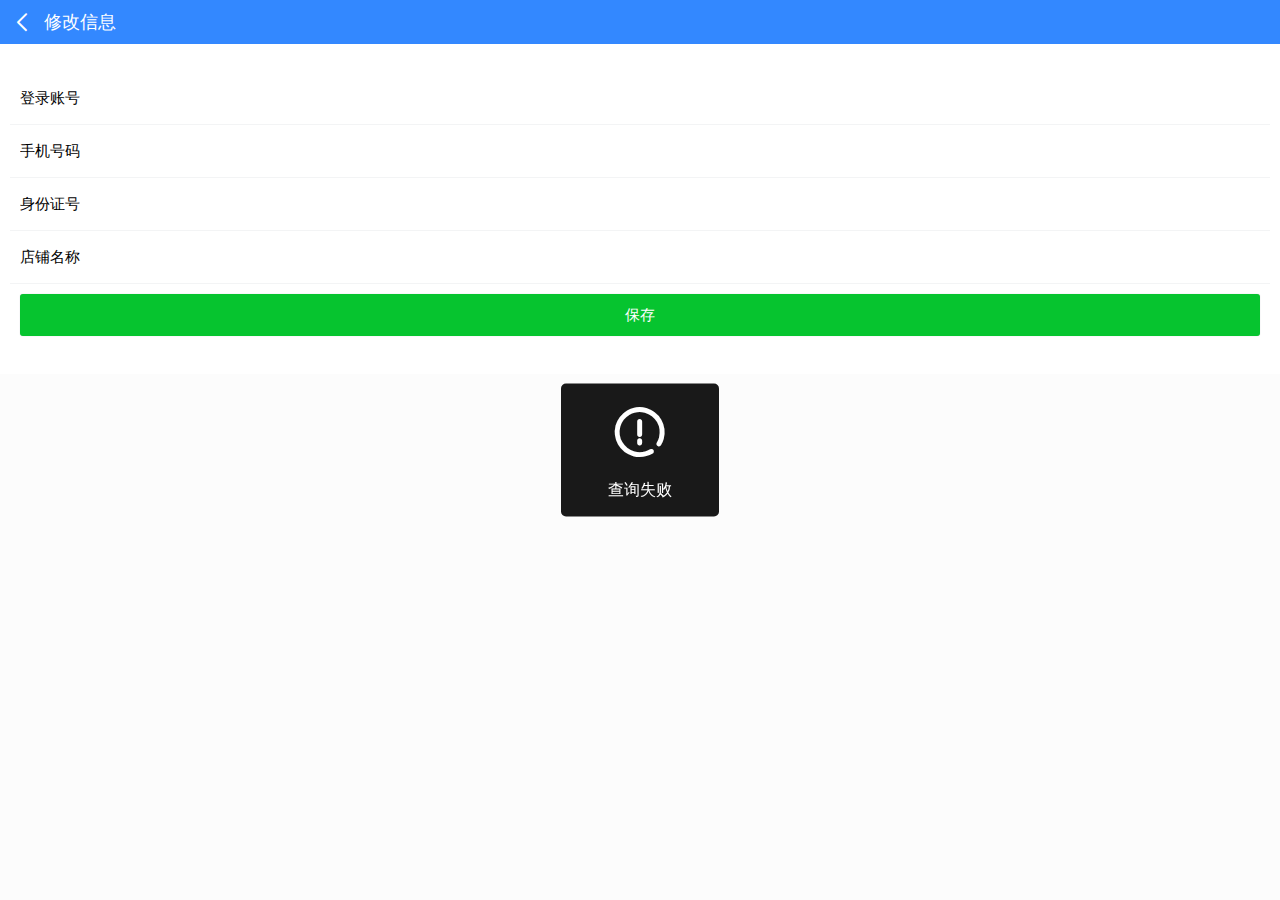
<file: views/shopInfo.html>
<!DOCTYPE html>
<html>
<head>
	<meta charset="utf-8">
	<meta name="viewport" content="initial-scale=1.0, maximum-scale=1.0, user-scalable=no" />
	<title>修改信息</title>
	<link rel="stylesheet" type="text/css" href="../css/hui.css" />
</head>
<body style="background:#FCFCFC;">
	<header class="hui-header">
	    <div id="hui-back"></div>
	    <h1 style="width:auto;padding-left: 0px;">修改信息</h1>
	</header>
	<div class="hui-wrap">
	    <form style="padding:28px 10px;" class="hui-form" id="shopForm">
	        <div class="hui-form-items">
	        	<div class="hui-form-items-title">登录账号</div>
	            <input type="text" class="hui-input hui-input-clear" name="account" readonly="readonly" />
	        </div>
	        <div class="hui-form-items">
	        	<div class="hui-form-items-title">手机号码</div>
	            <input type="number" class="hui-input" name="phone" checkType="phone" checkMsg="手机号码格式错误"/>
	        </div>
	        <div class="hui-form-items">
	        	<div class="hui-form-items-title">身份证号</div>
	            <input type="text" class="hui-input" name="idnum" checkType="string" checkData="18,18" checkMsg="请输入18位身份证号码"/>
	        </div>
	        <div class="hui-form-items">
	        	<div class="hui-form-items-title">店铺名称</div>
	            <input type="text" class="hui-input" name="shopName"/>
	        </div>
	        
	        <div style="padding:10px; padding-top:10px;">
		        <button type="button" class="hui-button hui-button-large hui-success" id="submitBtn">保存</button>
		    </div>
	    </form>
	</div>
	<script type="text/javascript" src="../js/hui.js"></script>
	<script type="text/javascript" src="../js/hui-form.js"></script>
	<script type="text/javascript">
		hui.ready(function(){
		    hui.getJSON(
			    baseUrl + '/user/shopInfo',
			    function(resp){
			    	if(resp.code=='000'){
			    		hui("#shopForm input").eq(0).val(resp.account);
			    		hui("#shopForm input").eq(1).val(resp.phone);
			    		hui("#shopForm input").eq(2).val(resp.idnum);
			    		hui("#shopForm input").eq(3).val(resp.shopName);
			    	}
			    },
			    function(e){
			        hui.iconToast('查询失败', 'warn');
			    }
			);
		});
		
		hui('#submitBtn').click(function(){
		    var res = huiFormCheck('#shopForm');
		    //提交
		    if(res){
		    	var data = hui.getFormData('#shopForm');
		    	
		    	hui.postJSON(
				    baseUrl + '/user/save',
				    data,
				    function(resp){
				    	if(resp.code=='000'){
				    		hui.upToast(resp.msg);
				    		hui.back();
				    	}else{
				    		hui.iconToast(resp.msg, 'warn');
				    	}
				    },
				    function(e){
				        hui.iconToast('保存失败', 'warn');
				    }
				);
		    }
		});
	</script>
</body>
</html>
</file>
<file: css/hui.css>
/* 
版本 : hui 3.0
作者 : 深海 5213606@qq.com 
官网 : http://www.hcoder.net/hui
*/
.hui-slue{text-overflow:ellipsis;overflow:hidden;white-space: nowrap;}
*{margin:0; padding:0; font-size:15px; color:#000000; outline:none; -webkit-text-size-adjust:100%; -webkit-font-smoothing:antialiased; -moz-osx-font-smoothing:grayscale; font-style:normal; -webkit-tap-highlight-color:transparent; font-family:sans-serif;}
div{overflow:hidden;}
::-webkit-scrollbar{display:none;}
a{color:#000000; text-decoration:none; -webkit-tap-highlight-color:rgba(200,200,200,0.2);}
a:active{color:#000000;}
img{border:none;}
ul{list-style-type:none;}
body{background:#F0EFF5; -webkit-user-select:none; -moz-user-select:none;}
input{-webkit-appearance: none; -moz-appearance: none; -o-appearance: none; appearance: none;}
textarea{resize:none; background:inherit;}
.hui-flex{display:flex;}
.hui-fl{float:left !important}
.hui-fr{float:right !important;}
.hui-wrap{width:100%;}
.hui-no-border{border:none !important;}
.hui-common-text{line-height:2.2em;}
.hui-common-padding{padding:10px;}
.hui-show{display:block !important;}
.hui-hide{display:none !important;}
.hui-text{line-height:1.8em;}
.hui-primary-txt{color:#3388FF !important;}
.hui-danger-txt{color:#EF4F4F !important;}
.hui-text-center{text-align:center !important;}
.hui-click{}
.hui-click:active{background-color:#ECECEC;}
/* 通用标题 */
.hui-title{width:100%; height:44px; line-height:44px; font-size:17px; padding:0px 10px; -webkit-box-sizing:border-box; -moz-box-sizing:border-box; box-sizing:border-box;}
.hui-more{float:right; font-size:12px; color:#999999;}
.hui-more a{font-size:13px; color:#999999;}
/* 居中的标题 */
.hui-center-title{width:100%; margin-bottom:10px;}
.hui-center-title h1{width:50%; margin:0 auto; text-align:center; border-bottom:1px solid #E3E3E3; height:50px; line-height:50px; font-size:17px; overflow:hidden; font-weight:400;}
/* 带有修饰的通用标题 */
.hui-common-title{width:100%; height:44px; display:flex; justify-content:center;}
.hui-common-title-txt{width:35%; text-align:center; line-height:44px; font-size:16px;}
.hui-common-title-line{width:15%; margin:0 3%; height:1px; background:#E3E3E3; margin-top:21px;}
/* 文本 */
.hui-content{line-height:2.2em; font-size:15px; position:relative;}
.hui-content *{line-height:2.2em; font-size:15px;}
.hui-content img{width:100%;}
.hui-content p{text-indent:2.2em;}
/* 头部导航 */
.hui-header{display:flex; width:100%; height:44px; text-align:center; top:0px; left:0px; position:fixed; z-index:19; background:#3388FF;}
.hui-header h1{font-size:18px; height:44px; line-height:44px; overflow:hidden; width:100%; padding:0px 38px 0px 38px; text-align:center; font-weight:400; white-space:nowrap; text-overflow:ellipsis; color:#FFF;}
.hui-header + .hui-wrap{padding-top:44px;}
#hui-back{width:44px; height:44px; font-family:"hui-font"; line-height:44px; text-align:center; flex-shrink:0;}
#hui-back:before{content:"\e6a5"; font-size:18px; color:#FFFFFF;}
#hui-header-menu{width:44px; height:44px; line-height:44px; font-family:"hui-font"; flex-shrink:0;}
#hui-header-menu:before{content:"\e60e"; font-size:25px; color:#FFFFFF;}
/* 列表 */
.hui-list{padding:0px; border:1px solid #E4E3E6; border-left:0; border-right:0; background:#FFFFFF;}
.hui-order{padding:0px; border-left:0; border-right:0; background:#FFFFFF;}
.hui-list li{position:relative; display:flex; width:100%; overflow:hidden; height:50px;}
.hui-list li > a, .hui-list > a{display:flex; width:100%; height:50px; overflow:hidden;}
.hui-list li:active, .hui-list > a:active{background-color:#ECECEC;}
.hui-list-text{line-height:49px; height:49px; width:100%; margin-left:12px; border-bottom:1px solid #E4E3E6; overflow:hidden; white-space:nowrap; text-overflow:ellipsis; display:flex; justify-content:space-between;}
.hui-list-text-content{width:100%; white-space:nowrap; text-overflow:ellipsis;}
.hui-list-icons{margin:14px 0px; width:40px; text-align:center; flex-shrink:0; font-size:25px; text-align:center; line-height:22px; color:#3388FF;}
.hui-list-icons img{width:22px; margin-left:12px;}
.hui-list-info{color:#999; float:right; padding-right:6px !important; font-size:13px; flex-shrink:0;}
.hui-list-info *{color:#999; font-size:13px;}
.hui-list li:last-child .hui-list-text, .hui-list > a:last-child .hui-list-text{border:0;}
/* media list */
.bgimg{
    background: url("../img/download.png");
    width: 100%;
    height: 50px;
    background-repeat:no-repeat;
    background-position: 8px 0px;
}
.shengluo{
    overflow: hidden;
    text-overflow: ellipsis;
    white-space: nowrap;
}
.fcolor{
    font-size: 14px;
    color: #9a9999;
}
.hui-media-list{}
.hui-media-list li{display:flex; padding:8px; margin-bottom:10px; background:#FFFFFF; overflow:hidden; justify-content:space-between;}
.hui-media-list li a{padding:0px; display:flex; width:100%; overflow:hidden; justify-content:space-between;}
.hui-media-list .hui-media-list-img{width:25%; font-size:0px;}
.hui-media-list img{width:100%;height:66px;}
.hui-media-content{width:50%;}
.hui-media-button{}
.hui-media-content h1{font-size:15px; line-height:1.5em; padding:0px 6px 3px 0px; font-weight:400;}
.hui-media-content p{font-size:13px; line-height:1.5em; padding:0px 8px 0px 0px; color:#999999; word-break:break-word;}
/* image list */
.hui-img-list{position:relative;}
.hui-img-list li{position:relative; margin-bottom:12px; -webkit-box-sizing:border-box; -moz-box-sizing:border-box; box-sizing:border-box; overflow:hidden; padding:0px 3px;}
.hui-img-list li a{display:block; padding:0px;}
.hui-img-list img{display:block; width:100%; background:#FFFFFF; font-size:0px;}
.hui-img-list-content{padding:8px 8px 10px 8px; background:#FFFFFF;}
.hui-img-list h1{font-size:16px; line-height:1.8em; font-weight:400;}
.hui-img-list p{font-size:13px; line-height:1.6em; color:#999999; word-break:break-word;}
/* 按钮 */
.hui-button{-webkit-appearance:none; -moz-appearance:none; appearance:none; border-radius:3px; border:0; -webkit-box-sizing:border-box; -moz-box-sizing:border-box; box-sizing:border-box; display:block; font-size:15px; height:42px; line-height:42px; outline:0; overflow: hidden; position:relative; text-align:center; color:#656B79; background-color:#F6F8F9; box-shadow:0 0 1px #B8BBBF; padding:0px 16px;}
.hui-button *{color:inherit;}
.hui-button:active{background:#C8C8C8;}
.hui-button-large{width:100%;}
.hui-primary{background:#3388FF !important; color:#FFFFFF !important;}
.hui-primary:active{background:#0066CC !important;}
.hui-success{background:#06C42F !important; color:#FFFFFF !important;}
.hui-success:active{background:#06AB29 !important;}
.hui-danger{background:#EF4F4F !important; color:#FFFFFF !important;}
.hui-danger:active{background:#FF0000 !important;}
.hui-button-small{height:30px; line-height:30px; padding:0px 15px; text-align:center; font-size:14px; border-radius:3px;}
.hui-button-smalal{height:20px; line-height:20px; padding:0px 15px; text-align:center; font-size:13px; margin-top: 4px; border-radius:3px;}
/* laoding button */
@keyframes hui-a-rotate360{0%{transform:rotate(0deg);} 50%{transform:rotate(180deg);} 100%{transform:rotate(360deg);}}
@-webkit-keyframes hui-a-rotate360{0%{-webkit-transform:rotate(0deg);} 50%{-webkit-transform:rotate(180deg);} 100%{-webkit-transform:rotate(360deg);}}
@-moz-keyframes hui-a-rotate360{0%{-moz-transform:rotate(0deg);} 50%{-moz-transform:rotate(180deg);} 100%{-moz-transform:rotate(360deg);}}
@-o-keyframes hui-a-rotate360{0%{-o-transform:rotate(0deg);} 50%{-o-transform:rotate(180deg);} 100%{-o-transform:rotate(360deg);}}
.hui-loading-wrap{position:absolute; z-index:1; left:50%; top:50%; -webkit-transform:translate(-50%, -50%); transform:translate(-50%, -50%); -moz-transform:translate(-50%, -50%); -o-transform:translate(-50%, -50%);}
.hui-loading{width:22px; height:22px; line-height:20px; font-size:18px; text-align:center; font-family:"hui-font" !important; animation:hui-a-rotate360 1s infinite linear; -webkit-animation:hui-a-rotate360 1s infinite linear; -moz-animation:hui-a-rotate360 1s infinite linear; -o-animation:hui-a-rotate360 1s infinite linear; float:left;}
.hui-loading:before{content:"\e647";}
.hui-loading-text{float:left; line-height:inherit; padding-left:3px;}
/* 折叠面板 */
.hui-accordion{}
.hui-accordion-title{width:100%; height:58px; line-height:58px; font-size:16px; background:#FFFFFF; padding:0px 10px; box-sizing:border-box; font-weight:400;}
.hui-accordion-title:after{content:"\e609"; float:right; font-family:"hui-font";}
.hui-accordion-title-up:after{content:"\e655"; font-family:"hui-font";}
.hui-accordion-content{width:100%; display:none;}
/* badge */
.hui-badge{padding:3px 6px; line-height:1; display:inline-block; font-size:inherit; border-radius:100px; margin:0px 3px; background:#999999; color:#FFFFFF;}
/* toast */
#hui-toast{width:100%; position:fixed; z-index:21; left:0; bottom:50px; text-align:center;}
#hui-toast-msg{margin:0 auto; line-height:22px; background:rgba(0,0,0,0.7); padding:10px; color:#FFFFFF; font-size:14px; text-align:center; max-width:200px; border-radius:6px; display:inline-block;}
/* icon toast */
#hui-icon-toast{width:158px; position:fixed; z-index:99999; left:50%; top:50%; -webkit-transform:translate(-50%, -50%); transform:translate(-50%, -50%); -moz-transform:translate(50%, 50%); -o-transform:translate(50%, 50%); background:rgba(0,0,0,0.9); border-radius:5px;}
#hui-icon-toast *{color:#FFFFFF;}
#hui-icon-toast .hui-icons{text-align:center; font-size:50px; height:40px; font-weight:700; line-height:40px; padding:28px 0px 18px 0px;}
#hui-icon-toast .hui-text-center{line-height:1.5em; padding-bottom:15px; font-size:16px; margin-top:8px;}
/* 遮罩层 */
#hui-mask{position:fixed; z-index:20; background:rgba(0,0,0, 0.5); width:100%; left:0px; top:0px; height:100%;}
/* up toast */
@keyframes hui-a-up-toast{0%{top:-35px;} 100%{top:0}}
@-moz-keyframes hui-a-up-toast{0%{top:-35px;}100%{top:0}}
@-webkit-keyframes hui-a-up-toast{0%{top:-35px;}100%{top:0}}
@-o-keyframes hui-a-up-toast{0%{top:-35px;} 100%{top:0}}
#hui-up-toast{width:100%; height:50px; line-height:50px; background:rgba(0,0,0,0.9); position:fixed; z-index:21; left:0px; top:0px; animation:hui-a-up-toast 200ms linear; -moz-animation:hui-a-up-toast 200ms linear; -webkit-animation:hui-a-up-toast 200ms linear; -o-animation:hui-a-up-toast 200ms linear; color:#FFFFFF; text-align:center;}
#hui-up-toast *{color:#FFFFFF; text-align:center;}
/* 动画 */
@keyframes hui-a-fade-in{0%{opacity:0;} 100%{opacity:1}}
@-moz-keyframes hui-a-fade-in{0%{opacity:0;} 100%{opacity:1}}
@-webkit-keyframes hui-a-fade-in{0%{opacity:0;} 100%{opacity:1}}
@-o-keyframes hui-a-fade-in{0%{opacity:0;} 100%{opacity:1}}
.hui-fade-in{animation:hui-a-fade-in 300ms linear forwards; -moz-animation:hui-a-fade-in 300ms linear forwards; -webkit-animation:hui-a-fade-in 300ms linear forwards; -o-animation:hui-a-fade-in 300ms linear forwards;}
@keyframes hui-a-fade-out{0%{opacity:1;} 100%{opacity:0}}
@-moz-keyframes hui-a-fade-out{0%{opacity:1;} 100%{opacity:0}}
@-webkit-keyframes hui-a-fade-out{0%{opacity:1;} 100%{opacity:0}}
@-o-keyframes hui-a-fade-out{0%{opacity:1;} 100%{opacity:0}}
.hui-fade-out{animation:hui-a-fade-out 300ms linear forwards; -moz-animation:hui-a-fade-out 300ms linear forwards; -webkit-animation:hui-a-fade-out 300ms linear forwards; -o-animation:hui-a-fade-out 300ms linear forwards;}
/* 对话框 */
#hui-dialog{width:100%; position:fixed; z-index:21; left:50%; top:50%; -webkit-transform:translate(-50%, -50%); transform:translate(-50%, -50%); -moz-transform:translate(-50%, -50%); -o-transform:translate(-50%, -50%);}
#hui-dialog-in{width:300px; margin:0 auto; background:#FFFFFF; border-radius:1px;}
#hui-dialog-msg{padding:28px 15px; font-size:16px; text-align:center; line-height:32px; padding-bottom:22px;}
#hui-dialog-btn-line{height:48px; line-height:48px; color:#3388FF; border-top:1px solid #F4F5F6; text-align:center; font-size:16px;}
#hui-dialog-btn-line > div{width:50%; color:#FFFFFF; float:left; height:48px; line-height:48px; text-align:center; font-size:16px; background:#3388FF;}
#hui-dialog-btn-line > div:active{opacity:0.9;}
#hui-dialog-btn-line > div:first-child{color:#999999 !important; background:#FFFFFF;}
#hui-dialog-input-in{width:85%; padding:0px 2%; margin:0 auto; border:1px solid #D1D1D1; height:35px;}
#hui-dialog-input{width:100%; border:none; height:35px; line-height:35px;}
/* loading */
@keyframes hui-a-rotate360{0%{transform:rotate(0deg);} 50%{transform:rotate(180deg);} 100%{transform:rotate(360deg);}}
@-webkit-keyframes hui-a-rotate360{0%{-webkit-transform:rotate(0deg);} 50%{-webkit-transform:rotate(180deg);} 100%{-webkit-transform:rotate(360deg);}}
@-moz-keyframes hui-a-rotate360{0%{-moz-transform:rotate(0deg);} 50%{-moz-transform:rotate(180deg);} 100%{-moz-transform:rotate(360deg);}}
@-o-keyframes hui-a-rotate360{0%{-o-transform:rotate(0deg);} 50%{-o-transform:rotate(180deg);} 100%{-o-transform:rotate(360deg);}}
.hui-loading-wrap{position:absolute; z-index:1; left:50%; top:50%; -webkit-transform:translate(-50%, -50%); transform:translate(-50%, -50%); -moz-transform:translate(-50%, -50%); -o-transform:translate(-50%, -50%);}
.hui-loading{width:22px; height:22px; line-height:20px; font-size:18px; text-align:center; font-family:"hui-font" !important; animation:hui-a-rotate360 1s infinite linear; -webkit-animation:hui-a-rotate360 1s infinite linear; -moz-animation:hui-a-rotate360 1s infinite linear; -o-animation:hui-a-rotate360 1s infinite linear; float:left;}
.hui-loading:before{content:"\e647";}
.hui-loading-text{float:left; line-height:inherit; padding-left:3px;}
/* 表单及表单元素 */
.hui-form{background:#FFFFFF;}
.hui-form-items{padding:15px 10px; border-bottom:1px solid #F3F4F5; position:relative; display:-webkit-flex; display:flex;}
.hui-form-items-title{width:22%; line-height:22px; height:22px; flex-shrink:0;}
.hui-form-items-titleq{width:33%; line-height:22px; height:22px; flex-shrink:0;}
.hui-form-items .hui-input{width:100% !important;}
.hui-form-items .hui-form-radios{width:75% !important; padding:0px !important;}
.hui-form-items .hui-form-textarea{width:75% !important;}
.hui-form-items:last-child{border:none;}
.hui-input{height:22px; line-height:22px; border:none; -webkit-appearance:none; -moz-appearance:none; appearance:none; border-radius:0; border:0; background:#FFF; width:100%; display:block; padding:0px;}
#hui-input-clear{width:52px; height:52px; position:absolute; z-index:1; line-height:52px; text-align:center; right:0px; top:0px; color:#999999; background:#FFF;}
#hui-input-clear:before{font-family:"hui-font" !important; content:"\e6a0"; font-size:18px;}
.hui-pwd-eyes{width:52px; height:52px; background:#FFFFFF; position:absolute; z-index:1; text-align:center; line-height:52px; right:0px; top:0px; color:#999999;}
.hui-pwd-eyes:before{font-family:"hui-font"; content:"\e63d"; font-size:12px;}
.hui-pwd-eyes-sed{color:#3388FF !important;}
.hui-form-radios {line-height:22px;}
/* checkBox */
.hui-form-radios input[type="checkbox"]{display:none;}
.hui-form-radios input[type="checkbox"] + label{line-height:22px; padding-right:5px; margin-right:5px;}
.hui-form-radios input[type="checkbox"] + label:before{font-family:"hui-font" !important; content:"\e63e"; font-size:20px; padding-right:5px; color:#999999; line-height:22px;}
.hui-form-radios input[type="checkbox"]:checked + label:before{content:"\e63e"; color:#3388FF;}
/* checkBox */
.hui-form-radios input[type="radio"]{display:none;}
.hui-form-radios input[type="radio"] + label{line-height:22px; padding-right:5px; margin-right:5px;}
.hui-form-radios input[type="radio"] + label:before{font-family:"hui-font" !important; content:"\e60f"; font-size:20px; padding-right:5px; color:#999999;}
.hui-form-radios input[type="radio"]:checked + label:before{content:"\e60f"; color:#3388FF;}
/* select */
.hui-form-select{}
.hui-form-select select{border:none; padding:6px 22px 6px 6px; background:url("[data-uri]") no-repeat right center #E3E3E3; background-size:auto 40%; -webkit-appearance:none; -moz-appearance:none; appearance:none; border-radius:1px;}
.hui-form-select select:before{font-family:"hui-font"; content:"\e63d"; font-size:12px;}
/* textarea */
.hui-form-textarea{padding-top:5px;}
.hui-form-textarea textarea{width:100%; height:80px; background:#FAFAFA; border:none; padding:5px; -webkit-box-sizing:border-box; -moz-box-sizing:border-box; box-sizing:border-box;}
/* switch 开关 */
.hui-switch{width:50px; height:32px; border-radius:32px; -webkit-border-radius:32px; background:#DDDDDD; border:2px solid #DDDDDD; position:relative; text-align:right; line-height:32px; padding-right:16px; font-size:16px; padding-left:16px;}
.hui-switch span{color:#9E9E9E;}
.hui-switch-in{width:30px; height:30px; position:absolute; z-index:2; left:0px; top:0px; border-radius:50%; background:#FFFFFF; -moz-box-shadow:1px 1px 1px #999999; box-shadow:2px 2px 2px #999999; -webkit-box-shadow:1px 1px 1px #999999; margin:0px;}
.hui-switch-on{background:#4CD964 !important; color:#FFFFFF !important; text-align:left !important; border:2px solid #4CD964 !important;}
.hui-switch-on .hui-switch-in{right:0px; left:auto;}
.hui-switch-on span{color:#FFFFFF;}
/* loading */
#hui-transparent-mask{position:fixed; z-index:20; width:100%; left:0px; top:0px; height:100%; background:rgba(255,255,255,0.3);}
#hui-loading{width:100%; position:fixed; z-index:21; left:50%; top:50%; -webkit-transform:translate(-50%, -50%); transform:translate(-50%, -50%); -moz-transform:translate(-50%, -50%); -o-transform:translate(-50%, -50%);}
#hui-loading-in{margin:0 auto; width:42px;}
@-webkit-keyframes hui-line-scale{0%{-webkit-transform:scaley(1); transform:scaley(1);} 50%{-webkit-transform:scaley(0.4); transform:scaley(0.4);} 100%{-webkit-transform:scaley(1); transform:scaley(1);}}
@keyframes hui-line-scale{0%{-webkit-transform:scaley(1); transform:scaley(1);} 50%{-webkit-transform:scaley(0.4); transform:scaley(0.4);} 100%{-webkit-transform:scaley(1); transform:scaley(1);}}
#hui-loading-in > div:nth-child(1){-webkit-animation:hui-line-scale 1s 0.1s infinite cubic-bezier(.2, .68, .18, 1.08); animation:hui-line-scale 1s 0.1s infinite cubic-bezier(.2, .68, .18, 1.08);}
#hui-loading-in > div:nth-child(2){-webkit-animation:hui-line-scale 1s 0.2s infinite cubic-bezier(.2, .68, .18, 1.08); animation:hui-line-scale 1s 0.2s infinite cubic-bezier(.2, .68, .18, 1.08);}
#hui-loading-in > div:nth-child(3){-webkit-animation:hui-line-scale 1s 0.3s infinite cubic-bezier(.2, .68, .18, 1.08); animation:hui-line-scale 1s 0.3s infinite cubic-bezier(.2, .68, .18, 1.08);}
#hui-loading-in > div:nth-child(4){-webkit-animation:hui-line-scale 1s 0.4s infinite cubic-bezier(.2, .68, .18, 1.08); animation:hui-line-scale 1s 0.4s infinite cubic-bezier(.2, .68, .18, 1.08);}
#hui-loading-in > div:nth-child(5){-webkit-animation:hui-line-scale 1s 0.5s infinite cubic-bezier(.2, .68, .18, 1.08); animation:hui-line-scale 1s 0.5s infinite cubic-bezier(.2, .68, .18, 1.08);}
#hui-loading-in > div{background-color:#3388FF; width:4px; height:25px; border-radius:2px; margin:2px; -webkit-animation-fill-mode:both; animation-fill-mode:both; display:inline-block;}
#hui-loading-text{line-height:30px; text-align:center; padding-top:5px; font-size:12px; color:#3388FF;}
/* action sheet */
@keyframes hui-a-down{0%{bottom:-100px;} 100%{bottom:0}}
@-moz-keyframes hui-a-down{0%{bottom:-35px;} 100%{bottom:0}}
@-webkit-keyframes hui-a-down{0%{bottom:-35px;} 100%{bottom:0}}
@-o-keyframes hui-a-down{0%{bottom:-35px;} 100%{bottom:0}}
#hui-action-sheet{width:90%; position:fixed; z-index:21; left:5%; bottom:10px; background:#FFFFFF; animation:hui-a-down 200ms linear; -webkit-animation:hui-a-down 100ms linear; -moz-animation:hui-a-down 100ms linear; -o-animation:hui-a-down 100ms linear; border-radius:6px;}
#hui-action-sheet li{width:100%; overflow:hidden; text-align:center; height:52px; line-height:52px; border-bottom:1px solid #EBEBEB; font-size:16px;}
#hui-action-sheet-cancel{border-top:3px solid #EBEBEB; color:#999999 !important;}
/* swipe */
.hui-swipe{width:100%; position:relative;}
.hui-swipe-items{width:500%; position:relative; left:0; top:0;}
.hui-swipe-pre{width:20%;}
.hui-swipe-pre img{width:100%;}
.hui-swipe-item{width:20%; font-size:0px; float:left;}
.hui-swipe-item img{width:100%;}
.hui-swipe-indicator{width:96%; position:absolute; z-index:3; left:2%; bottom:8px; display:none;}
.hui-swipe-indicators{width:15px; border-radius:3px; height:3px; background:#FFFFFF; float:left; margin:0px 3px;}
.hui-swipe-indicator-active{background:#3388FF !important;}
/* number box */
.hui-number-box{border:1px solid #D1D1D1; height:36px; float:left; border-radius:2px; -webkit-border-radius:2px;}
.hui-number-box input{float:left; height:36px; line-height:36px; padding:0px 5px; text-align:center; background:#FFFFFF; width:50px; border:0px; font-size:16px; border-radius:0;}
.hui-number-box .reduce{float:left; height:36px; line-height:36px; width:36px; text-align:center; background: #F9F9F9; font-size:28px;}
.hui-number-box .add{float:left; height:36px; line-height:36px; width:36px; text-align:center; background: #F9F9F9; font-size:22px;}
.hui-number-box div:active{background:#B8BBBF;}
/* progress bar */
.hui-progress{height:3px; background:#EBEBEB; border-radius:3px; -webkit-border-radius:3px; width:100%; position:relative;}
.hui-progress span{display:block; height:3px; line-height:3px; text-align:right; border-radius:3px; -webkit-border-radius:3px; background:#3388FF; color:#FFFFFF; position:absolute; z-index:2; left:0px; top:0px;}
@keyframes hui-a-progressing{0%{width:1%;} 100%{width:100%}} @-moz-keyframes hui-a-progressing{0%{width:1%;} 100%{width:100%}}
@-webkit-keyframes hui-a-progressing{0%{width:1%;} 100%{width:100%}} @-o-keyframes hui-a-progressing{0%{width:1%;} 100%{width:100%}}
.hui-progressing{height:3px; text-align:right; border-radius:3px; -webkit-border-radius:3px; background:#C8C8C8; color:#FFFFFF; position:absolute; z-index:1; width:80%; left:0px; top:0px; animation:hui-a-progressing 1s infinite linear; -webkit-animation:hui-a-progressing 1s infinite linear; -moz-animation:hui-a-progressing 1s infinite linear; -o-animation:hui-a-progressing 1s infinite linear;}
/* range */
.hui-range input[type='range']{width:100%; height:20px; padding:0; cursor:pointer; border:0; background-color:#E1E1E1; -webkit-appearance:none; appearance:none; border-radius:2px;}
.hui-range input[type='range']::-webkit-slider-thumb{width:35px; height:20px; border:none; background-color:#3388FF; background-clip:padding-box; -webkit-appearance:none; appearance:none; border-radius:2px;}
.hui-range-ruling{height:8px; border-right:1px solid #666; margin-top:6px;}
.hui-range-ruling > div{height:8px; width:10%; float:left;}
.hui-range-ruling > div > div{border-left:1px solid #666666; text-indent:3px; line-height:8px; font-size:8px; float:left; height:8px;}
.hui-range-ruling-txt{width:100%; height:12px; margin-top:6px;}
.hui-range-ruling-txt div{font-size:8px; line-height:1em;}
.hui-range-ruling-txt div:first-child{width:50%; float:left;}
.hui-range-ruling-txt div:last-child{width:50%; float:left; text-align:right;}
/* 选项卡 */
.hui-tab{width:100%;  background:#FFFFFF;}
.hui-tab-title{padding:0px 10px;}
.hui-tab-title div{height:46px; line-height:46px; float:left; font-weight:700; text-align:center; width:20%; border-bottom:2px solid #F7F8F9;}
.hui-tab-body{width:100%;}
.hui-tab-body-items{width:500%; position:relative; left:0px; top:0px;}
.hui-tab-item{width:20%; float:left;}
.hui-tab-active{border-bottom:2px solid #3388FF !important; color:#3388FF;}
/* refresh */
.hui-refresh{}
.hui-refresh-icon{height:60px; line-height:60px; text-align:center; margin-top:-60px; position:relative; color:#9E9E9E;}
.hui-refresh-icon *{color:#9E9E9E;}
.hui-refresh-content{}
#hui-load-more{height:40px; line-height:40px; text-align:center; color:#9E9E9E; position:relative; padding-bottom:12px; margin-top:5px;}
#hui-load-more *{color:#9E9E9E;}
/* picker */
.hui-picker{position:fixed; z-index:21; background:#DDDDDD; height:238px; left:0px; bottom:0px; width:100%; display:none;}
.hui-picker-menu{height:29px; border-bottom:1px solid #CCCCCC; padding:8px; background:#EEEEEE;}
.hui-picker-list-in{width:100%;}
.hui-picker-list{width:100%; float:left; height:192px; overflow-y:scroll;}
.hui-picker-list div{height:30px; font-size:14px; line-height:30px; text-align:center; color:#9E9E9E;}
.hui-picker-line{position:absolute; z-index:-1; left:0px; top:142px; width:100%; height:30px; border-top:1px solid #9E9E9E; border-bottom:1px solid #9E9E9E;}
/* date picker */
.hui-date-picker{}
input[type="month"]:before,input[type="date"]:before,input[type="time"]:before{content:attr(placeholder);}
input[type="month"].hui-picker-valued:before,input[type="date"].hui-picker-valued:before,input[type="time"].hui-picker-valued:before{color:black; content:"" !important;}
/* hui-footer */
#hui-footer{width:100%; height:44px; background:#FCFCFC; padding:5px 0px; bottom:0px; left:0px; position:fixed; overflow:hidden; z-index:10; box-shadow:1px -1px 3px #D1D1D1; display:flex;}
#hui-footer a{display:block; width:25%;}
.hui-footer-icons{font-family:"hui-font"; text-align:center; font-size:20px; height:26px; line-height:26px;}
.hui-footer-text{text-align:center; font-size:13px; height:18px; line-height:18px; padding-top:2px;}
.hui-footer-active *{color:#3388FF;}
.hui-fooer-line{height:60px;}
#footer-logo{position:fixed; z-index:11; left:50%; bottom:5px; height:60px; width:60px; border-radius:60px; background:#3388FF; text-align:center; transform: translateX(-50%); line-height:60px; color:#FFF; font-size:20px; border:3px solid #FFF;}
#footer-logo img{width:100%;}
/* point msg */
.hui-point-msg{width:8px; height:8px; background:#ED2D22; border-radius:8px; -webkit-border-radius:8px; position:absolute; z-index:11; right:0px; top:0px;}
.hui-number-point{background:#ED2D22; border-radius:50%; -webkit-border-radius:50%; font-size:8px; padding:2px; color:#FFFFFF; position:absolute; z-index:11; right:0px; top:0px; text-align:center;}
/* select Beautify */
#hui-select-beautify{width:96%; padding:10px 2%; position:absolute; z-index:21; left:0px; top:0px; background:#FFFFFF;}
.hui-select-beautify-sed{}
.hui-select-beautify-sed:after{content:"\e68b"; display:block; float:right; width:38px; line-height:50px; font-family:"hui-font"; font-size:20px; color:#3388FF; position:absolute; z-index:22; right:0px; top:0px; text-align:center;}
#hui-select-beautify li{height:50px; line-height:50px; padding:0px 12px; width:auto; border-bottom:1px solid #F7F8F9;}
#hui-select-beautify li:last-child{border:none;}
/* popMsg */
#hui-popover-msg{position:absolute; z-index:20; width:100px;}
.hui-arrow-up{border:10px solid transparent; margin:0px 8px; width:0px; height:0px; border-bottom-color: #FFFFFF; float:left;}
.hui-arrow-down{border:10px solid transparent; margin:0px 8px; width:0px; height:0px; border-top-color: #FFFFFF; float:left;}
#hui-popover-msg-text{background:#FFFFFF; padding:8px; line-height:1.8em; border-radius:3px; text-align:left;}
/* image preview */
#hui-image-preview{width:100%; position:fixed; z-index:21; left:50%; top:50%; -webkit-transform:translate(-50%, -50%); transform:translate(-50%, -50%); -moz-transform:translate(-50%, -50%); -o-transform:translate(-50%, -50%);}
#hui-image-preview-text{text-align:center; height:40px; line-height:30px; color:#FFFFFF; font-size:20px;}
#hui-image-preview-imgs{font-size:0px; width:100%; background:#FFFFFF;}
#hui-image-preview-imgs img{width:100%;}
/* water fall */
#hui-water-fall-left{width:50%; float:left; padding:0px 5px; box-sizing:border-box; -webkit-box-sizing:border-box; -moz-box-sizing:border-box;  -o-box-sizing:border-box;}
#hui-water-fall-right{width:50%; float:right; padding:0px 5px; box-sizing:border-box; -webkit-box-sizing:border-box; -moz-box-sizing:border-box;  -o-box-sizing:border-box;}
.hui-water-items{background:#FFFFFF; padding:3px; margin-top:10px; border-radius:3px; -webkit-border-radius:3px;}
.hui-water-items a{display:block; width:100%;}
.hui-water-items-img img{width:100%;}
.hui-water-items-text{height:30px; line-height:30px; overflow:hidden; text-align:center; white-space:nowrap; text-overflow:ellipsis; -o-text-overflow:ellipsis;}
#hui-water-tmp{display:none;}
/* unfold */
#hui-unfold{width:100%; position:absolute; z-index:2; left:0px; bottom:0px; height:50px; line-height:50px; text-align:center; background:linear-gradient(rgba(255,255,255,0.92),rgba(255,255,255,1)); color:#3388FF;}
/*#hui-unfold *{color:#3388FF;}*/
/* Speed Dial */
.hui-speed-dial{width:100%;}
.hui-speed-dial li{width:33.3%; text-align:center; float:left; margin-top:25px;}
.hui-speed-dial-icons{text-align:center; height:45px;}
.hui-speed-dial-icons .hui-icons{padding:0px;}
.hui-speed-dial-icons span{font-size:35px; color:#656B79;}
.hui-speed-dial-text{text-align:center; line-height:32px; height:32px;}
/* slide menu */
.hui-slide-menu{width:70%; height:100%; position:fixed; z-index:99; background:#656B79; right:-70%; top:0px;}
.hui-slide-menu ul{padding:20px;}
.hui-slide-menu li{color:#FFFFFF; line-height:44px; height:44px; overflow:hidden;}
@keyframes hui-a-menu-show{0%{right:-70%;} 100%{right:0%}}
@-moz-keyframes hui-a-menu-show{0%{right:-70%;} 100%{right:0%}}
@-webkit-keyframes hui-a-menu-show{0%{right:-70%;} 100%{right:0%}}
@-o-keyframes hui-a-menu-show{0%{right:-70%;} 100%{right:0%}}
.hui-slide-menu-show{-webkit-animation:hui-a-menu-show 0.3s forwards; animation:hui-a-menu-show 0.3s forwards;}
@keyframes hui-a-menu-hide{0%{right:0%;} 100%{right:-70%}}
@-moz-keyframes hui-a-menu-hide{0%{right:0%;} 100%{right:-70%}}
@-webkit-keyframes hui-a-menu-hide{0%{right:0%;} 100%{right:-70%}}
@-o-keyframes hui-a-menu-hide{0%{right:0%;} 100%{right:-70%}}
.hui-slide-menu-hide{-webkit-animation:hui-a-menu-hide 0.3s forwards; animation:hui-a-menu-hide 0.3s forwards;}
/* img cuter */
/*#hui-img-cuter{width:100%; position:absolute; left:0; top:44px; z-index:2; background:rgb(255,255,255,0);}*/
#hui-img-cuter-img{width:100%; overflow:hidden; font-size:0;}
#hui-img-cuter-img img{width:100%;}
#hui-img-cuter-canvas{position:fixed; z-index:3; top:100px; right:10px; width:100px; border:1px solid #FFFFFF; font-size:0px;}
#hui-img-cuter-canvas canvas{width:100%;}
#hui-img-cuter-select{width:100%; overflow:hidden; text-align:center; background:#F4F5F6; position:relative;}
#hui-img-cuter-file{width:100%; height:500px; background:rgba(255, 255, 255, 0); filter:Alpha(opacity=0); opacity:0; font-size:0px; position:absolute; z-index:1; left:0; top:0;}
#hui-img-cuter-t1{line-height:100px; padding-top:50px; font-size:100px; color:#B8BBBF;}
#hui-img-cuter-t2{line-height:50px; padding-bottom:30px; font-size:16px; color:#B8BBBF;}
/* header search */
#hui-header-sreach{width:100%; border-radius:5px; height:32px; margin:6px; display:flex; background:#FFFFFF;}
#hui-header-sreach-icon{width:36px; height:36px; line-height:36px; text-align:center; flex-shrink:0;}
#hui-header-sreach-icon::before{font-family:"hui-font"; content:'\e714'; font-size:25px; height:36px; line-height:36px; color:#9E9E9E;}
#hui-header-sreach input{width:100%; padding:0px; height:32px !important; line-height:32px !important; margin:0px !important; -webkit-appearance:none; -moz-appearance:none; appearance:none; border:0; font-size:14px; text-indent:10px;}
.hui-header-sreach-txt{width:58px; height:44px; text-align:center; line-height:44px; flex-shrink:0; color:#FFF; flex-shrink:0;}
/* swipe do */
.hui-swipe-do{width:100%; overflow-x:auto; background:#FFFFFF; margin:1px 0;}
.hui-swipe-do-doms{width:1000px;}
.hui-swipe-do-doms > div{float:left;}
.hui-swipe-do-content{width:80%;}
.hui-swipe-do-btn{height:60px; width:70px; color:#FFFFFF; text-align:center; line-height:60px; font-size:16px; background:#FF3A31;}
.hui-swipe-do-btn-gray{color:#000000; background:#C8C7CD;}
.hui-swipe-do-btn-blue{color:#FFFFFF; background:#3388FF;}
/* black mask */
#hui-black-mask{width:100%; height:100%; background:rgba(0,0,0,0.85); position:fixed; z-index:990; left:0; top:0;}
#hui-black-action{width:100%; height:50px;}
#hui-black-close{float:right; width:50px; color:#FFFFFF; height:50px; line-height:50px; text-align:center; font-family:"hui-font";}
#hui-black-close::before{content:"\e617"; font-size:22px;}
#hui-black-mask-content{position:absolute; left:50%; top:50%; -webkit-transform:translate(-50%, -50%); transform:translate(-50%, -50%); -moz-transform:translate(50%, 50%); -o-transform:translate(50%, 50%); z-index:991;}
/* pager */
.hui-pager{display:flex; justify-content:flex-end;}
.hui-pager-center{justify-content:center;}
.hui-pager > div{width:32px; height:32px; text-align:center; border-radius:2px; background:#FFFFFF; line-height:32px; margin:0px 3px;}
.hui-pager > div > a{display:block; width:32px; height:32px; line-height:32px; text-align:center; font-size:14px;}
.hui-pager-active{background:#3388FF !important; color:#FFFFFF;}
/* segment */
.hui-segment{width:80%; margin:0px 10%; height:32px; display:flex; border:1px solid #3388FF; border-radius:5px;}
.hui-segment a{display:block; width:100%; height:32px; font-size:13px; color:#3388FF; line-height:32px; text-align:center;}
.hui-segment-active{background:#3388FF !important; color:#FFFFFF !important;}
/* tags */
.hui-tags{}
.hui-tags > div{height:26px; float:left; margin:5px; line-height:26px; padding:0px 8px; border-radius:4px; border:1px solid #3388FF;  color:#3388FF; font-size:12px;}
.hui-tags-fillet > div{border-radius:26px !important; padding:0px 12px !important;}
.hui-tags-active{background:#3388FF !important; color:#FFFFFF !important;}
.hui-tags-active::after{content:"\e68b"; font-family:"hui-font"; padding-left:5px;}
/* count down */
.hui-countdown{text-align:center;}
.hui-countdown span{background:#333 !important; display:inline-block; line-height:20px !important; color:#FFF !important; padding:0px 5px !important; border-radius:3px !important; margin:0px 2px;}
/* scroll news */
.hui-scroll-news{height:28px; line-height:28px; margin:10px;}
.hui-scroll-news-items{height:28px; line-height:28px; white-space:nowrap; text-overflow:ellipsis;}
.hui-scroll-news-items > a{display:block; overflow:hidden; line-height:28px; white-space:nowrap; text-overflow:ellipsis;}
@keyframes hui-scroll-news-h0{0%{height:28px;} 100%{height:0px;}}
/*@-webkit-keyframes hui-scroll-news-h0{0%{height:28px;} 100%{height:0px;}}100%{-webkit-transform:rotate(360deg);}}*/
@-moz-keyframes hui-scroll-news-h0{0%{height:28px;} 100%{height:0px;}}
@-o-keyframes hui-scroll-news-h0{0%{height:28px;} 100%{height:0px;}}
.hui-scroll-news-h0{animation:hui-scroll-news-h0 600ms linear forwards; -webkit-animation:hui-scroll-news-h0 600ms linear forwards; -moz-animation:hui-scroll-news-h0 600ms forwards linear; -o-animation:hui-scroll-news-h0 600ms forwards linear;}
/* cropper */
.cropper-container{direction:ltr;font-size:0;line-height:0;position:relative;-ms-touch-action:none;touch-action:none;-webkit-user-select:none;-moz-user-select:none;-ms-user-select:none;user-select:none;}
.cropper-container img{display:block; height:100%; image-orientation:0deg; max-height:none!important; max-width:none!important; min-height:0!important; min-width:0!important; width:100%;}
.cropper-canvas,.cropper-crop-box,.cropper-drag-box,.cropper-modal,.cropper-wrap-box{bottom:0;left:0;position:absolute;right:0;top:0}.cropper-canvas,.cropper-wrap-box{overflow:hidden}
.cropper-drag-box{background-color:#fff; opacity:0}
.cropper-modal{background-color:#000;opacity:.5}
.cropper-view-box{display:block;height:100%;outline-color:rgba(51,153,255,.75);outline:1px solid #39f;overflow:hidden;width:100%}
.cropper-dashed{border:0 dashed #eee;display:block;opacity:.5;position:absolute;}
.cropper-dashed.dashed-h{border-bottom-width:1px;border-top-width:1px;height:33.33333%;left:0;top:33.33333%;width:100%;}
.cropper-dashed.dashed-v{border-left-width:1px;border-right-width:1px;height:100%;left:33.33333%;top:0;width:33.33333%}
.cropper-center{display:block;height:0;left:50%;opacity:.75;position:absolute;top:50%;width:0}
.cropper-center:after,.cropper-center:before{background-color:#eee;content:" ";display:block;position:absolute}
.cropper-center:before{height:1px;left:-3px;top:0;width:7px;}
.cropper-center:after{height:7px;left:0;top:-3px;width:1px;}
.cropper-face,.cropper-line,.cropper-point{display:block;height:100%;opacity:.1;position:absolute;width:100%}
.cropper-face{background-color:#fff;left:0;top:0}
.cropper-line{background-color:#39f}
.cropper-line.line-e{cursor:ew-resize;right:-3px;top:0;width:5px}
.cropper-line.line-n{cursor:ns-resize;height:5px;left:0;top:-3px}
.cropper-line.line-w{cursor:ew-resize;left:-3px;top:0;width:5px}
.cropper-line.line-s{bottom:-3px;cursor:ns-resize;height:5px;left:0}
.cropper-point{background-color:#39f;height:5px;opacity:.75;width:5px}
.cropper-point.point-e{cursor:ew-resize;margin-top:-3px;right:-3px;top:50%}
.cropper-point.point-n{cursor:ns-resize;left:50%;margin-left:-3px;top:-3px}
.cropper-point.point-w{cursor:ew-resize;left:-3px;margin-top:-3px;top:50%}
.cropper-point.point-s{bottom:-3px;cursor:s-resize;left:50%;margin-left:-3px}
.cropper-point.point-ne{cursor:nesw-resize;right:-3px;top:-3px}
.cropper-point.point-nw{cursor:nwse-resize;left:-3px;top:-3px}
.cropper-point.point-sw{bottom:-3px;cursor:nesw-resize;left:-3px}
.cropper-point.point-se{bottom:-3px;cursor:nwse-resize;height:20px;opacity:1;right:-3px;width:20px}
@media (min-width:768px){.cropper-point.point-se{height:15px;width:15px}}
@media (min-width:992px){.cropper-point.point-se{height:10px;width:10px}}
@media (min-width:1200px){.cropper-point.point-se{height:5px;opacity:.75;width:5px}}
.cropper-point.point-se:before{background-color:#39f;bottom:-50%;content:" ";display:block;height:200%;opacity:0;position:absolute;right:-50%;width:200%}
.cropper-invisible{opacity:0}
.cropper-bg{background-image:url("[data-uri]")}.cropper-hide{display:block;height:0;position:absolute;width:0}
.cropper-hidden{display:none!important}
.cropper-move{cursor:move}.cropper-crop{cursor:crosshair}
.cropper-disabled .cropper-drag-box,.cropper-disabled .cropper-face,.cropper-disabled .cropper-line,.cropper-disabled .cropper-point{cursor:not-allowed;}
/* icons */
@font-face{font-family:"hui-font"; src:url('fonts/iconfont.eot'); src:url('fonts/iconfont.eot?#iefix') format('embedded-opentype'), url('fonts/iconfont.woff') format('woff'), url('fonts/iconfont.ttf') format('truetype'), url('fonts/iconfont.svg#iconfont') format('svg');}
.hui-icons{font-family:"hui-font" !important; font-style:normal; -webkit-font-smoothing:antialiased; -moz-osx-font-smoothing:grayscale; padding-right:8px;}
.hui-icons-menu:before{content:"\e634";} .hui-icons-toast:before{content:"\e689";} .hui-icons-img:before{content:"\e620";}
.hui-icons-left:before{content:"\e6a5";} .hui-icons-right:before{content:"\e608";} .hui-icons-number:before{content:"\e604";}
.hui-icons-up:before{content:"\e649";}  .hui-icons-up2:before{content:"\e655";} .hui-icons-down:before{content:"\e744";} 
.hui-icons-down2:before{content:"\e609";} .hui-icons-progress:before{content:"\e615";}
.hui-icons-success:before{content:"\e632";} .hui-icons-error:before{content:"\e638";} .hui-icons-range:before{content:"\e613";}
.hui-icons-warn:before{content:"\e603";} .hui-icons-click:before{content:"\e75b";} .hui-icons-tab:before{content:"\e667";}
.hui-icons-loading:before{content:"\e647";} .hui-icons-form:before{content:"\e62c";} .hui-icons-picker:before{content:"\e923";}
.hui-icons-eyes:before{content:"\e63d";} .hui-icons-clear:before{content:"\e6a0";} .hui-icons-home:before{content:"\e611";}
.hui-icons-switch:before{content:"\e679";} .hui-icons-action-sheet:before{content:"\e605";} .hui-icons-news:before{content:"\e62e";}
.hui-icons-swipe:before{content:"\e699";} .hui-icons-media-list:before{content:"\e62d";} .hui-icons-my:before{content:"\e618";}
.hui-icons-forum:before{content:"\e602";} .hui-icons-shop:before{content:"\e67f";} .hui-icons-nav:before{content:"\e606";}
.hui-icons-menu-point:before{content:"\e60e";} .hui-icons-menu-point2:before{content:"\e625";} .hui-icons-star:before{content:"\e661";}
.hui-icons-msg:before{content:"\e60b";} .hui-icons-help:before{content:"\e652";} .hui-icons-water-fall:before{content:"\e60c";} 
.hui-icons-search:before{content:'\e714';} .hui-icons-img-cut:before{content:'\e612';} .hui-icons-register:before{content:'\e677';} 
.hui-icons-write:before{content:'\e646';} .hui-icons-logoff:before{content:'\e610';} .hui-icons-check:before{content:'\e866';} 
.hui-icons-loading2:before{content:"\e61e";} .hui-icons-insert:before{content:"\e6ee";} .hui-icons-clone:before{content:"\e6dc";} 
.hui-icons-remove:before{content:"\e656";} .hui-icons-edit:before{content:"\e600";} .hui-icons-like:before{content:"\e64a";} 
.hui-icons-pause:before{content:"\e96b";} .hui-icons-play:before{content:"\e6b1";} .hui-icons-stop:before{content:"\e61b";} 
.hui-icons-shopping-cart:before{content:"\e633";} .hui-icons-close:before{content:"\e617";}
</file>
